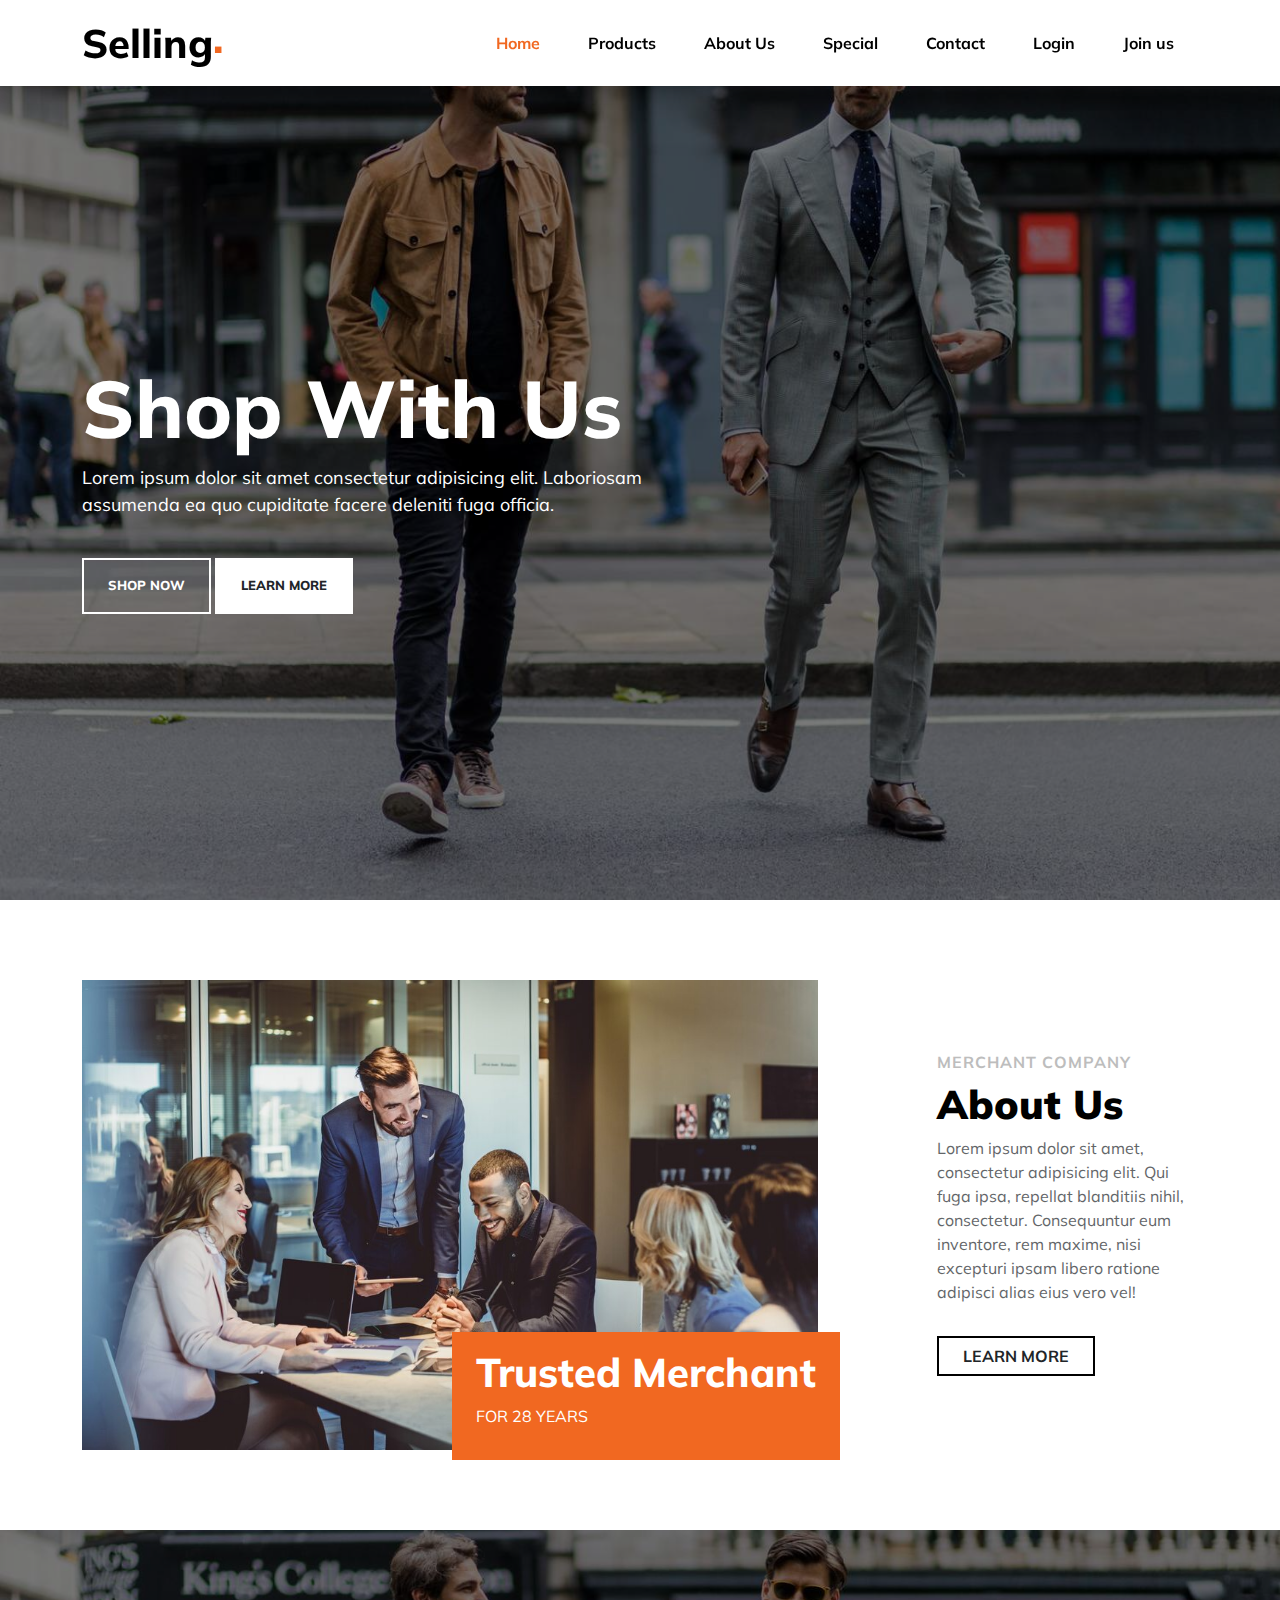
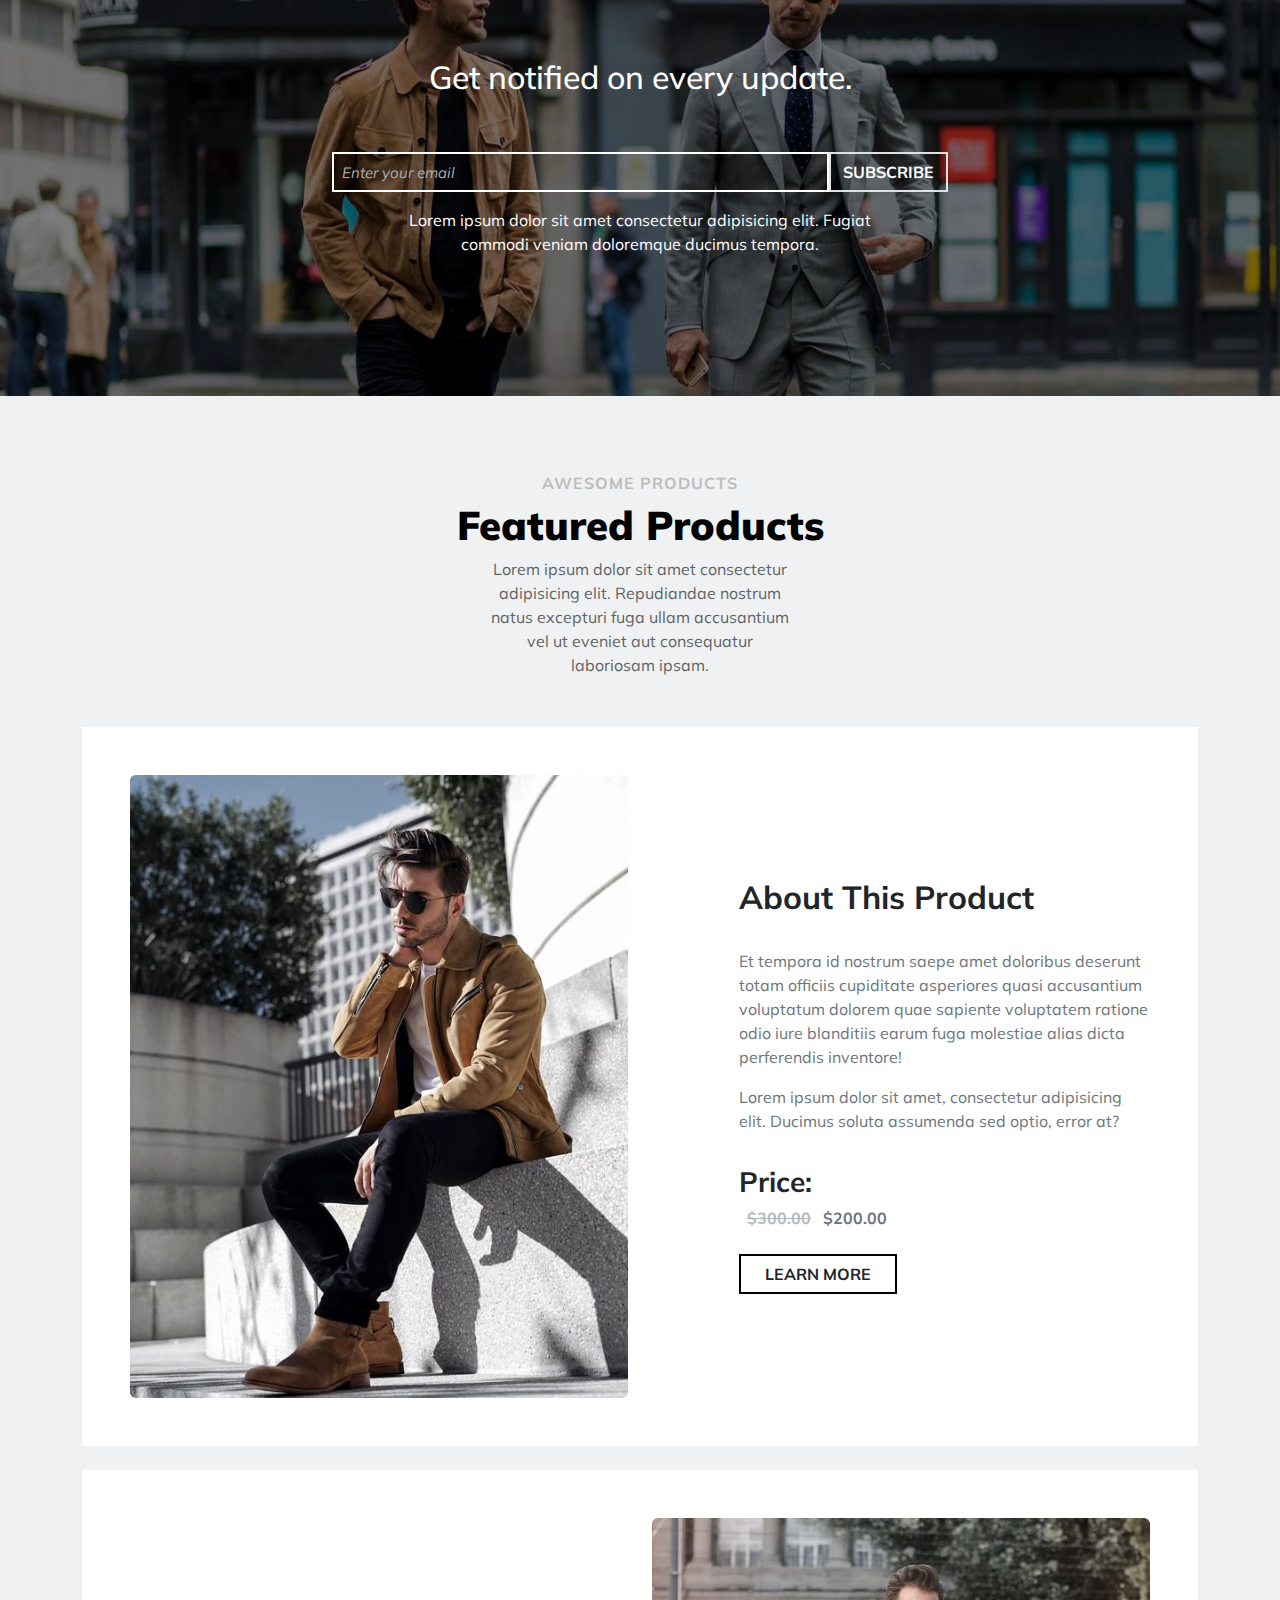
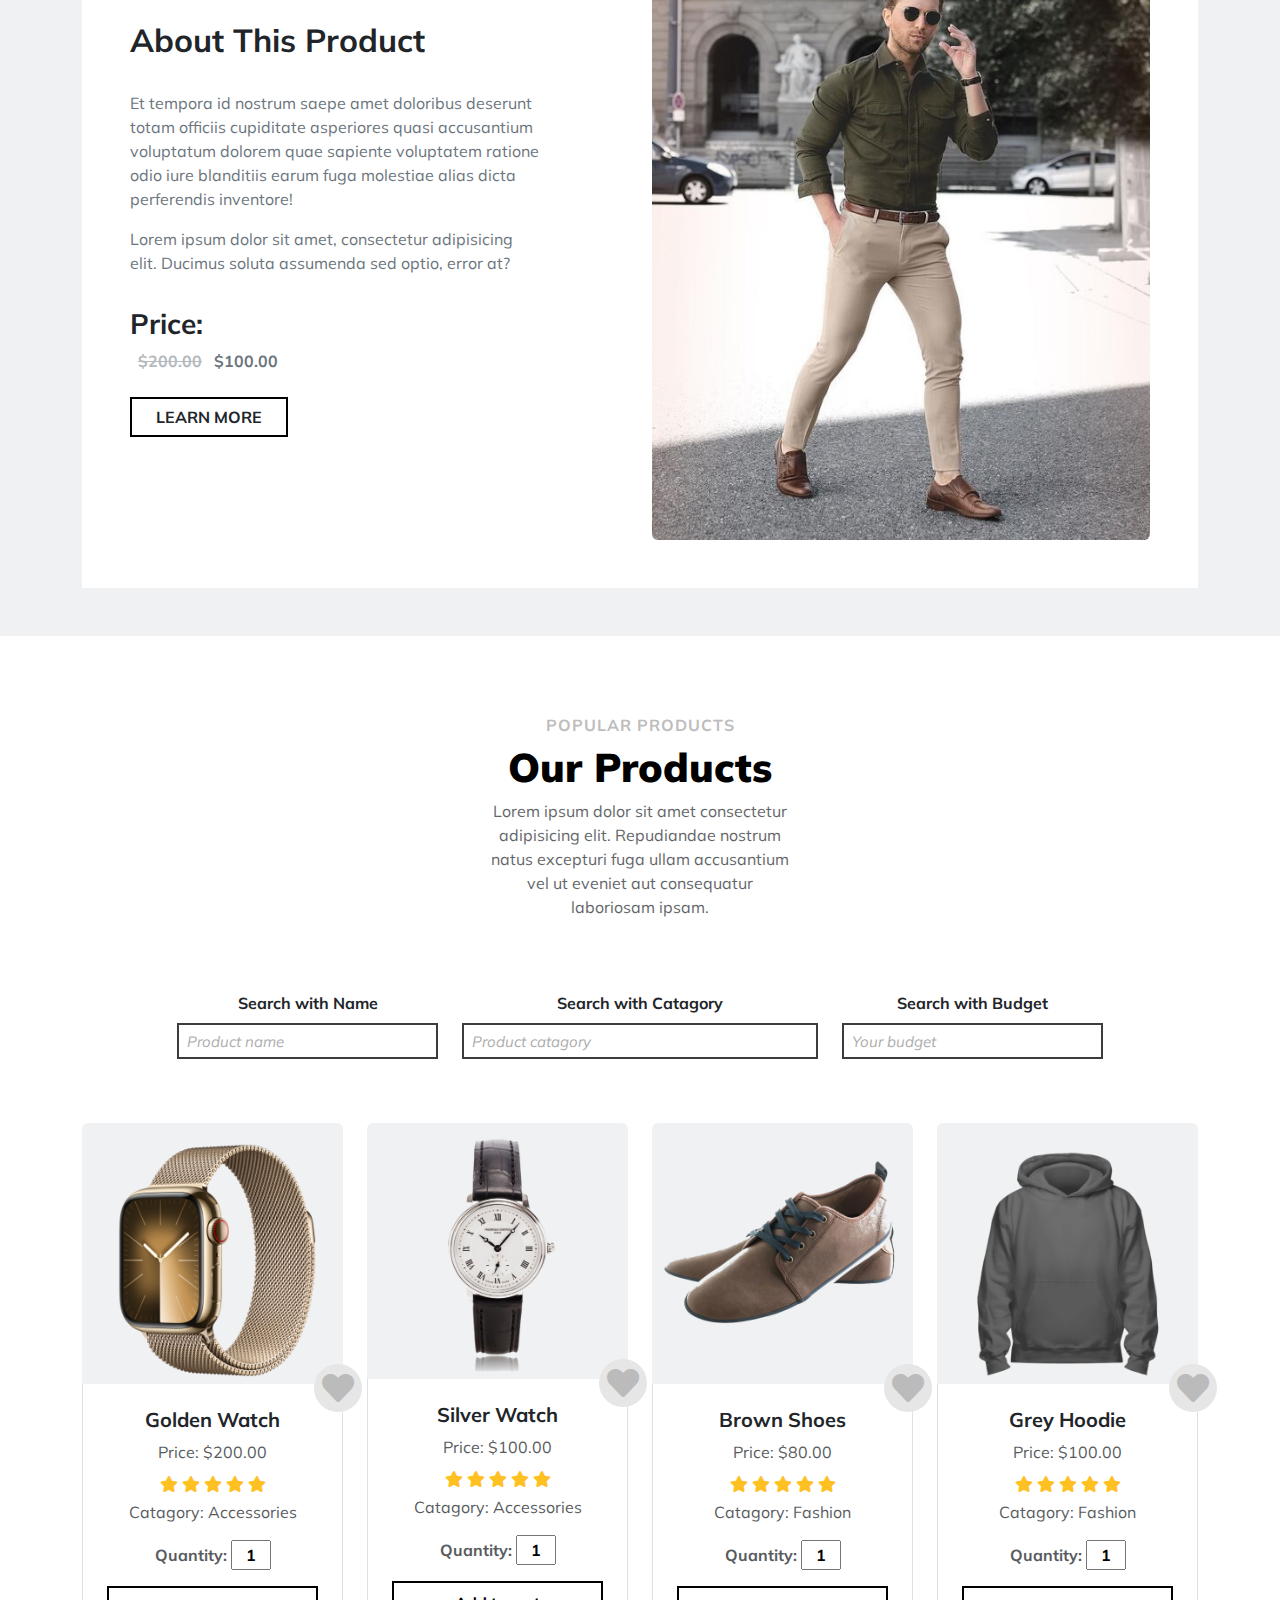
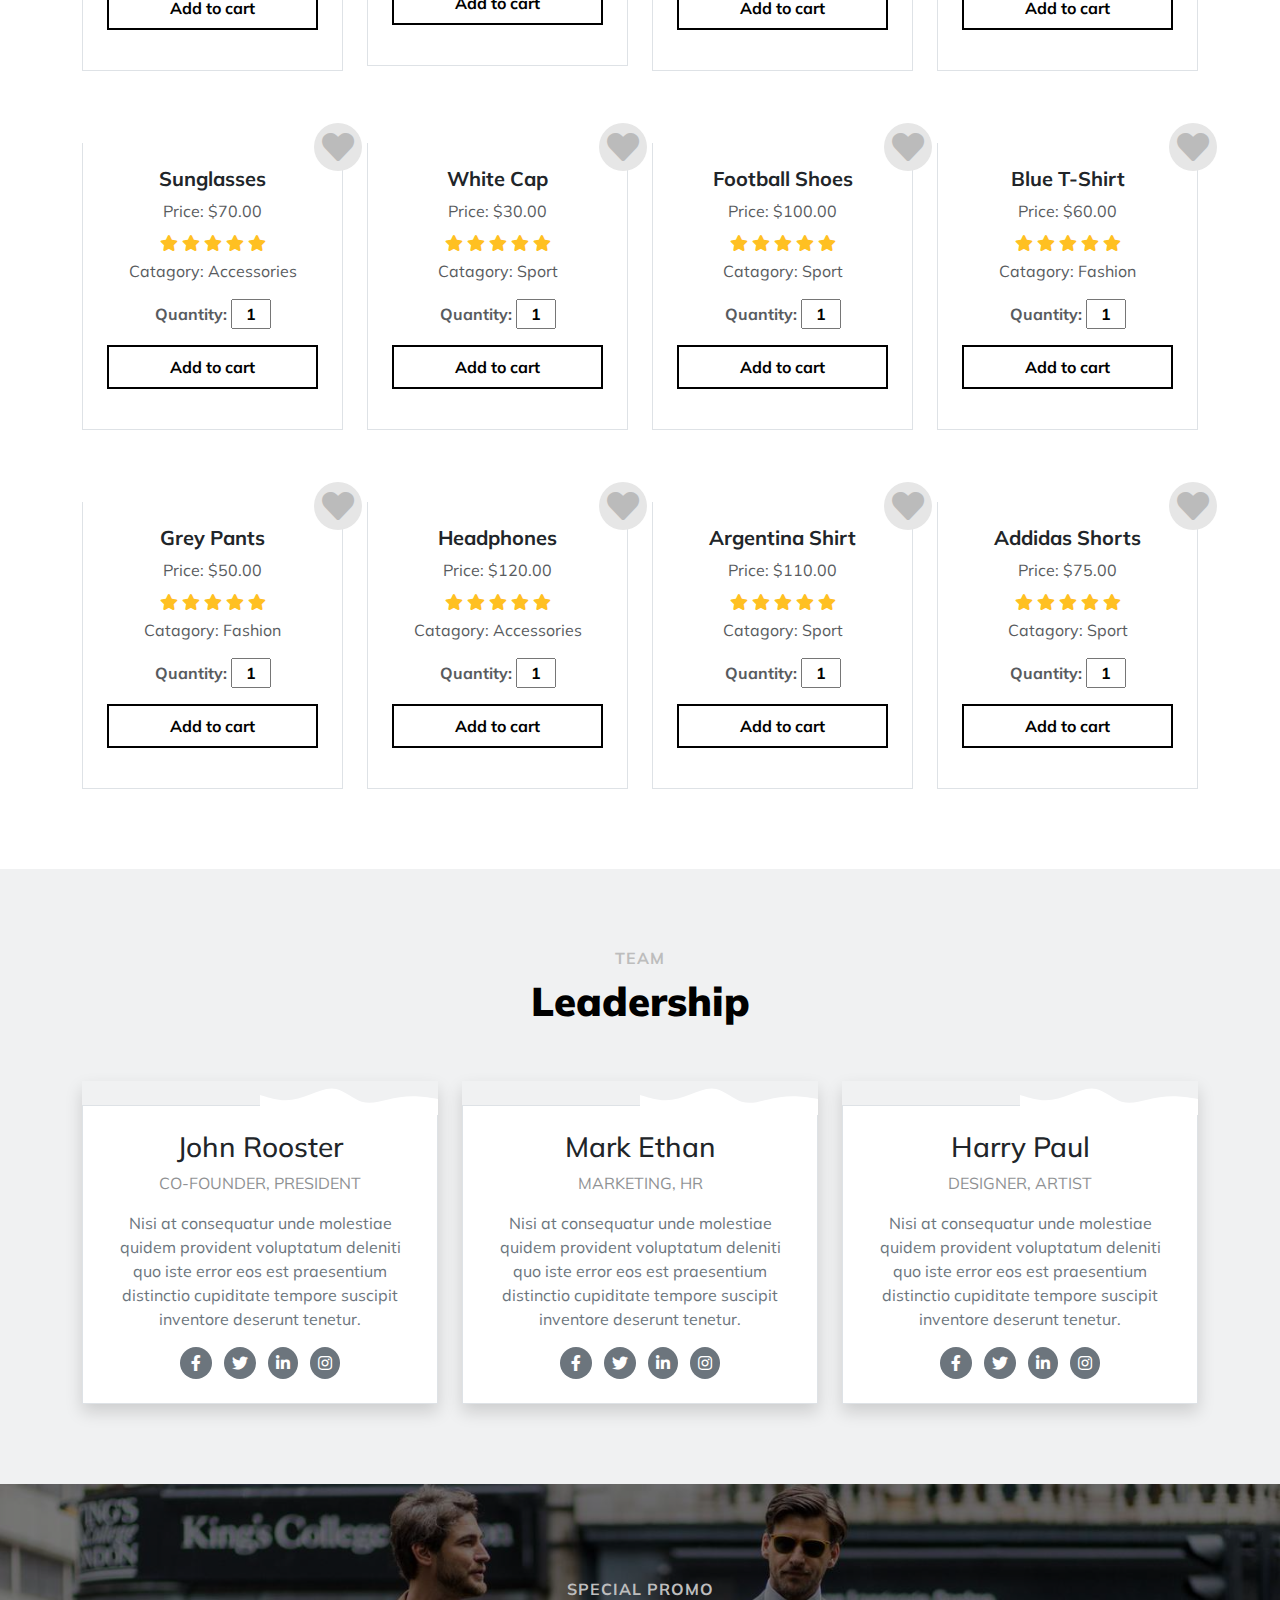
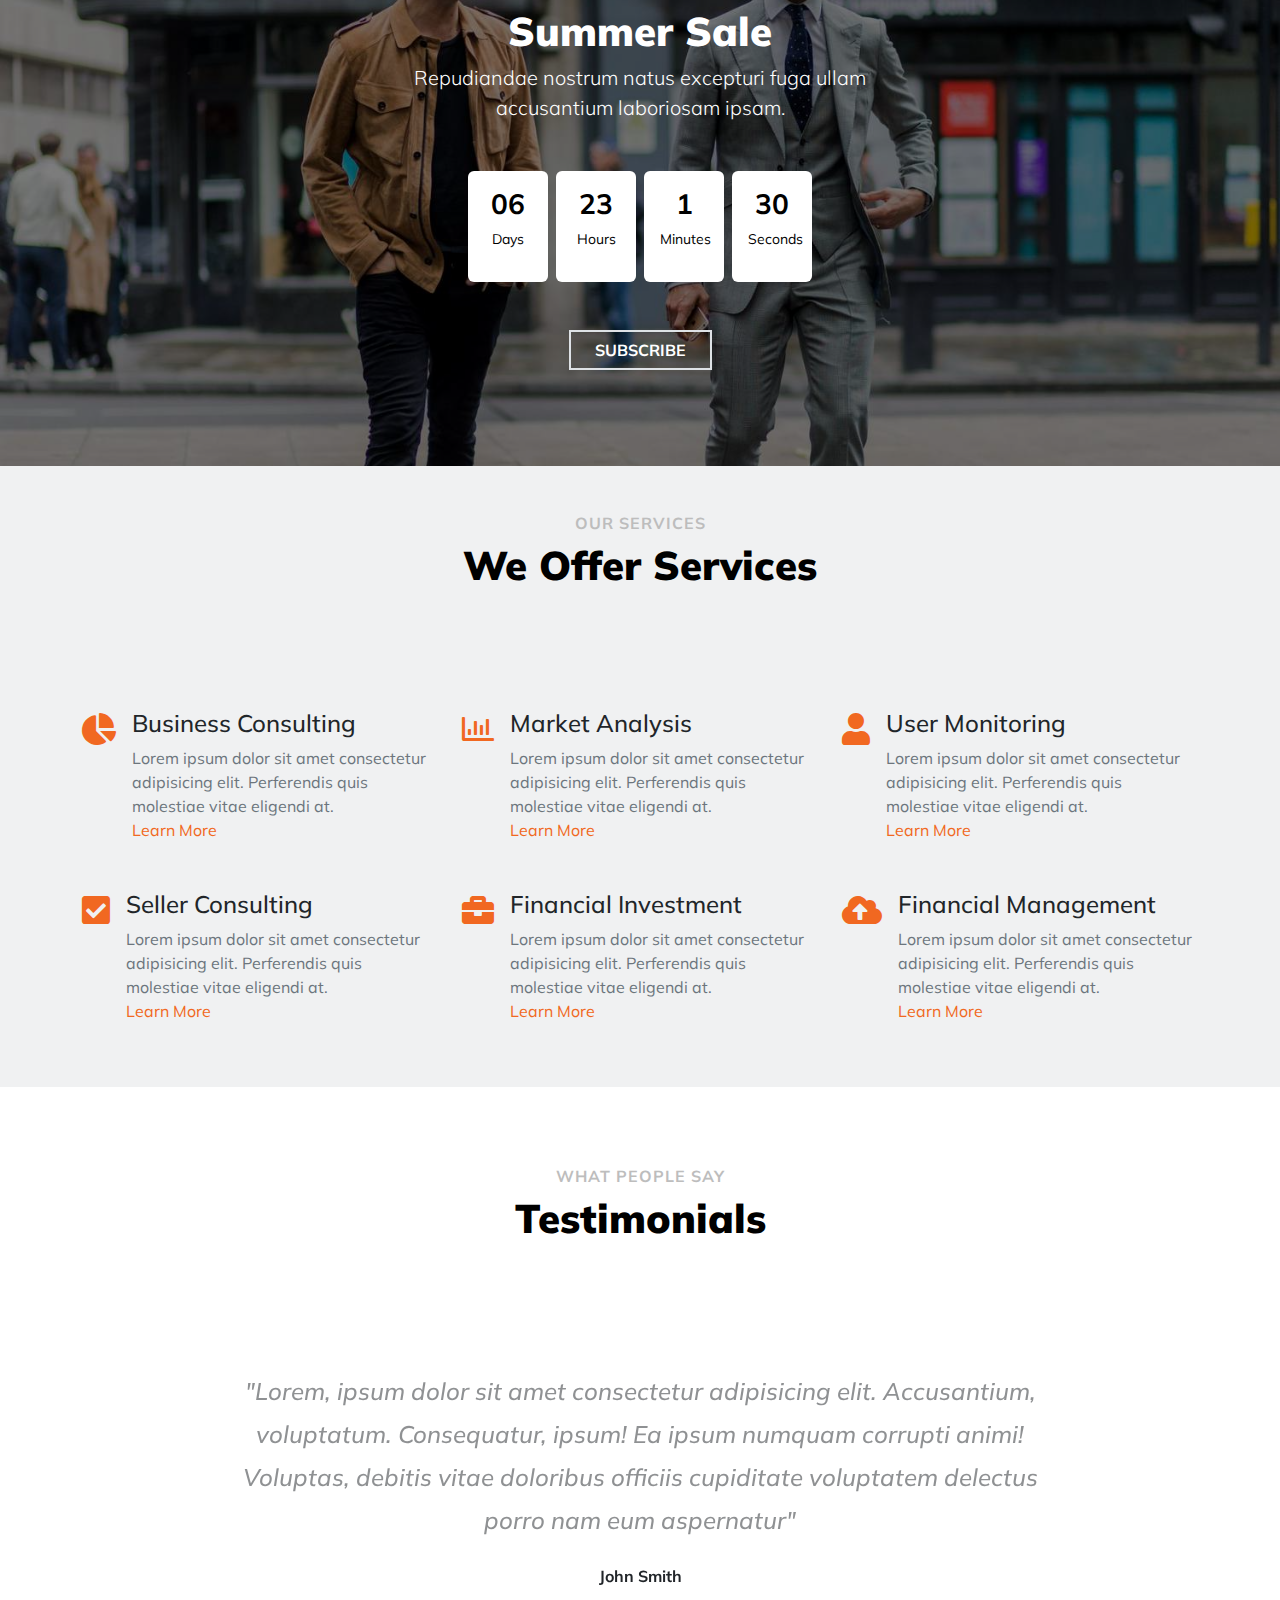
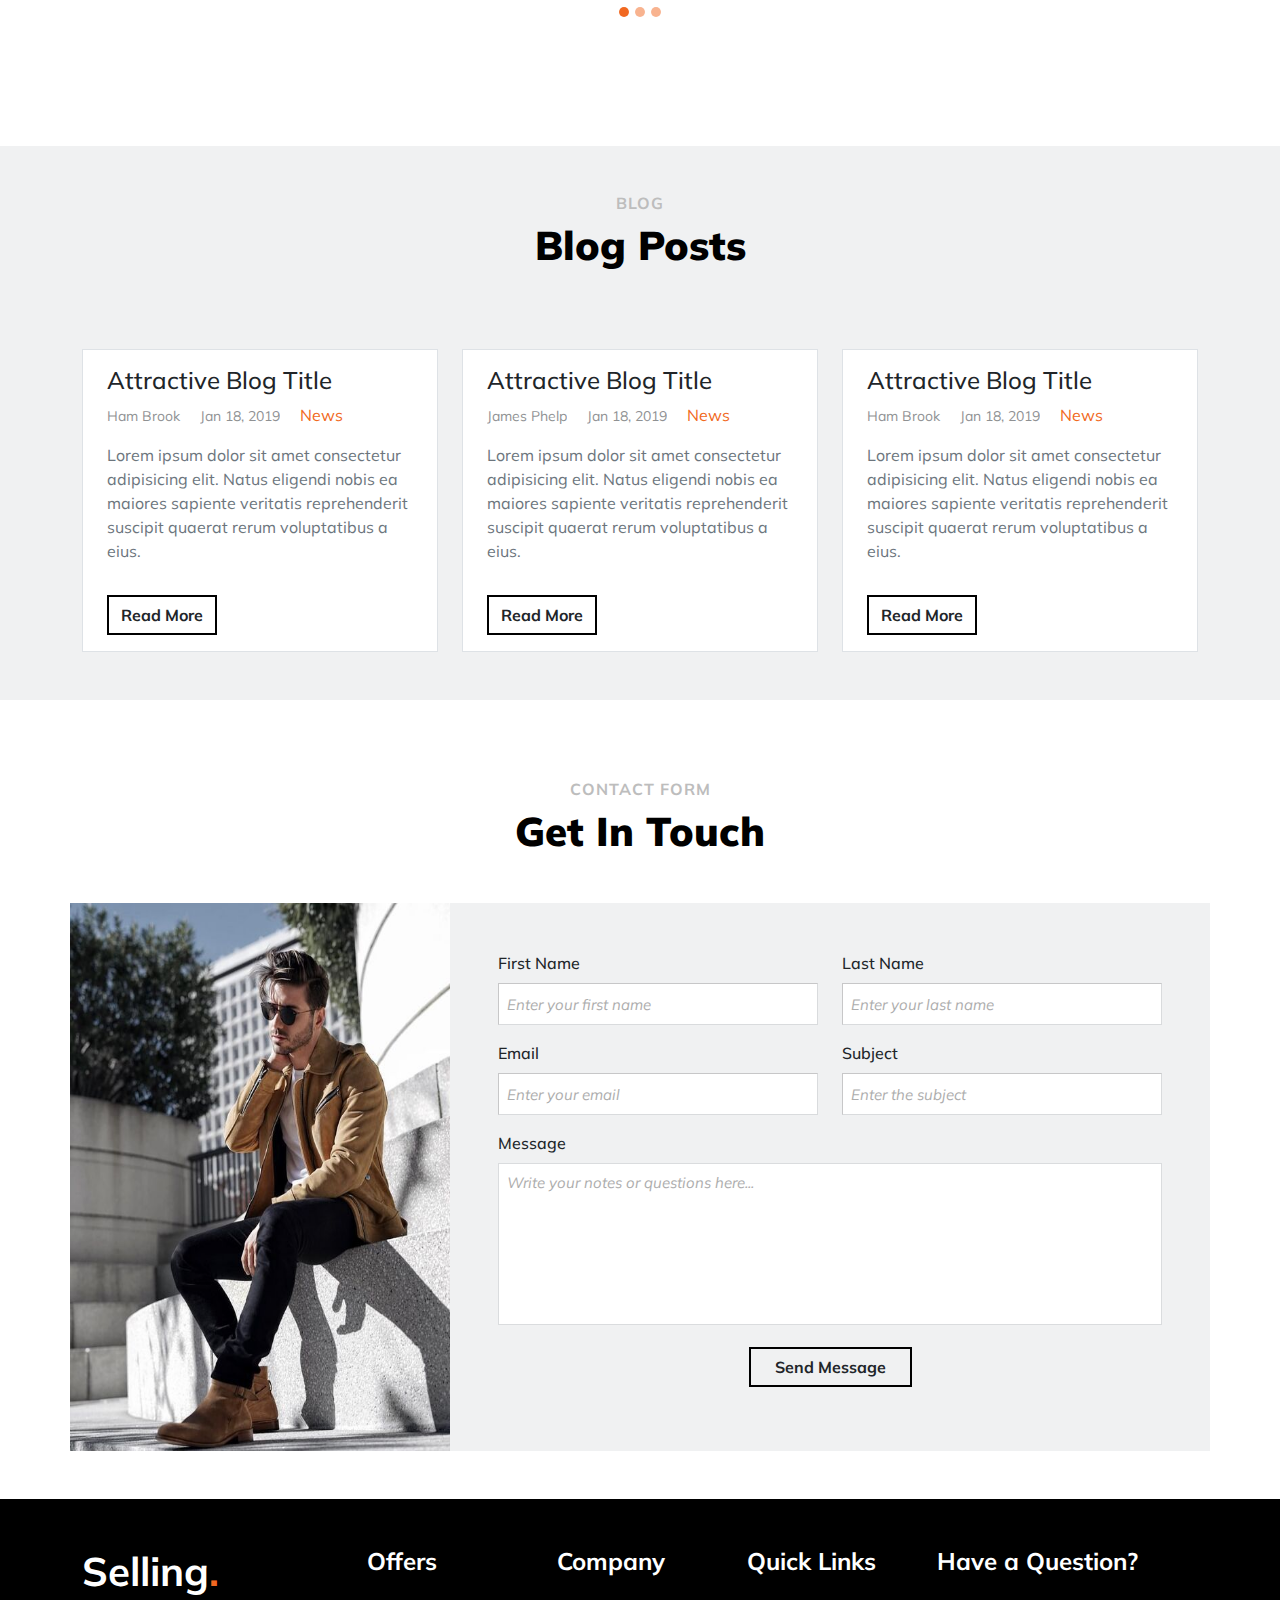
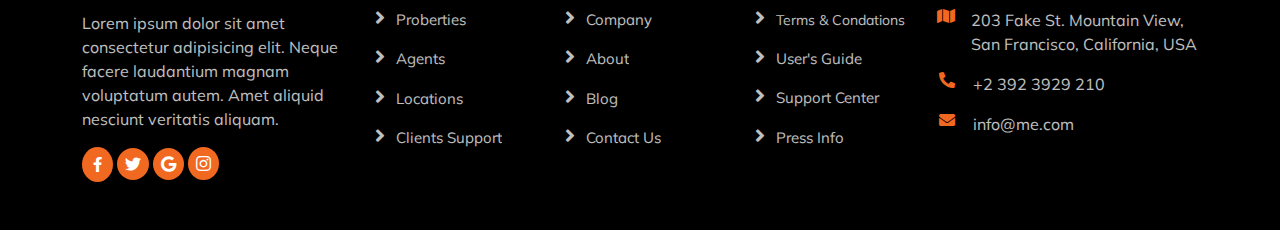
<file: e-commerce-web/index.html>
<!DOCTYPE html>
<html lang="en">
<head>
    <meta charset="UTF-8">
    <meta name="viewport" content="width=device-width, initial-scale=1.0">
    <title>E-Commerce</title>
    <link rel="stylesheet" href="css/all.min.css">
    <link rel="stylesheet" href="css/bootstrap.min.css">
    <link rel="stylesheet" href="css/style.css">
    <link href="https://fonts.googleapis.com/css2?family=Mulish:wght@300;400;500;700;800;900&display=swap" rel="stylesheet">
</head>
<body style="overflow: hidden;">

    <div class="loader-container ">
        <div class="loader"></div>
    </div>
    <header>
        <!-- position-fixed z-3 bg-white w-100 -->
        <nav class="navbar navbar-expand-lg py-2 shadow position-fixed z-2 bg-white w-100 ">
            <div class="container ">
                <a class="navbar-brand position-relative fs-1 " style="font-weight: 800;" href="#">Selling</a>
                <button style="display: none"  id="cart" class="me-lg-5   position-relative text-center fas fa-shopping-cart fs-3 order-lg-last border-0 bg-transparent" aria-current="page" href="index.html" >
                    <p id="productsNum" onclick="showItems('e')" class="position-absolute text-white end-0 fs-6 rounded-circle"  style="padding: 2px 5px; top: 20px;  background-color: var(--primary);">0</p>
                    <div id="items-con" class="  px-3 flex-column position-absolute bg-white px-2 py-3 rounded" style="min-width: 300px;" >
                        <!-- onblur='hideCart()' -->
                        
                        

                    </div>
                </button>
                <button class="navbar-toggler " type="button" data-bs-toggle="collapse" data-bs-target="#navbarSupportedContent"
                    aria-controls="navbarSupportedContent" aria-expanded="false" aria-label="Toggle navigation">
                    <span class="navbar-toggler-icon"></span>
                </button>

                <div class="collapse navbar-collapse flex-grow-0" id="navbarSupportedContent">
                    <ul class="navbar-nav me-auto mb-2 mb-lg-0">
                        <li class="nav-item px-3 ">
                            <a class="nav-link active select " aria-current="page" href="#home">Home</a>
                        </li>
                        <li class="nav-item px-3 ">
                            <a class="nav-link active" aria-current="page" href="#products">Products</a>
                        </li>
                        <li class="nav-item px-3">
                            <a class="nav-link active" aria-current="page" href="#about">About Us</a>
                        </li>
                        <li class="nav-item px-3">
                            <a class="nav-link active" aria-current="page" href="#special">Special</a>
                        </li>
            
                        <li class="nav-item px-3">
                            <a class="nav-link active" aria-current="page" href="#contact">Contact</a>
                        </li>
                        <li class="nav-item px-3" id="login">
                            <a class="nav-link active" aria-current="page"  href="login.html">Login</a>
                        </li>
                        <li class="nav-item px-3" id="register">
                            <a class="nav-link active" aria-current="page"  href="register.html">Join us</a>
                        </li>
                        <li class="nav-item px-3 dropdown " style="display: none;"   id="user">
                            <a class="nav-link active  dropdown-toggle" role="button" data-bs-toggle="dropdown" aria-expanded="false"></a>
                      
                            <ul class="dropdown-menu">
                                <li class="" >
                                    <a class="dropdown-item fw-bold" href="profile.html">Profile</a>
                                </li>
                                <li><hr class="dropdown-divider"></li>
                                <li class="" >
                                    <a class="dropdown-item fw-bold" href="cartItems.html">View Cart</a>
                                </li>
                                <li><hr class="dropdown-divider"></li>
                                <li class=" " id="logout" >
                                    <a class="dropdown-item fw-bold" id="logoutLink" href="index.html">Log out</a>
                                </li>   
                            </ul>
                        </li>
                    </ul>    
                </div>
            </div>
        </nav>
    </header>


    <main id="home" class="position-relative">
        <div class="container">
            <div class="position-absolute text-white" style="top: 40%;">
                <h1 style="font-size: 80px; font-weight: 800;">Shop With Us</h1>
                <p style="max-width: 60%; font-size: 18px; " class="pb-4 mx ">Lorem ipsum dolor sit amet consectetur adipisicing elit. Laboriosam assumenda ea quo cupiditate facere deleniti fuga
                officia.</p>
                <button class="btn px-4 py-3 btn1 text-white border-white rounded-0" style="font-size: 13px; font-weight: 800; border-width: 2px;">SHOP NOW</button>
                <button class="btn px-4 py-3 btn2 bg-white border-white rounded-0" style="font-size: 13px; font-weight: 800; border-width: 2px;">LEARN MORE</button>
            </div>
        </div>  
    </main>
  

   
<section id="about">
    <div class="container-md">
        <div class="row align-items-center justify-content-between gy-5">
            <div class="col-lg-8 position-relative">
                <div class="position-absolute px-4 py-3 text-white tag "
                    style="background-color: var(--primary); bottom: -10px; right: -10px; background-color: var(--primary);">
                    <h2 style="font-weight: 800; font-size: 40px;">Trusted Merchant</h2>
                    <p>FOR 28 YEARS</p>
                </div>
                <img src="images/meeting.jpg" loading="lazy" class="img-fluid" alt="people">
            </div>
            <div class="col-lg-3">
                <div class="heading text-center text-lg-start">
                    <h6>MERCHANT COMPANY</h6>
                    <h2>About Us</h2>
                    <p class="pb-4 m-auto mx m-lg-0">Lorem ipsum dolor sit amet, consectetur adipisicing elit. Qui fuga
                        ipsa, repellat blanditiis nihil, consectetur.
                        Consequuntur eum inventore, rem maxime, nisi excepturi ipsam libero ratione adipisci alias eius
                        vero vel!</p>
                    <button class="btn btn4 fw-bold rounded-0 border-2 px-4 mt-2 border-black">LEARN MORE</button>
                </div>
            </div>
        </div>
    </div>
</section>

    <section class=" notified">
        <div class="container-fluid">
            <div class=" text-white text-center" style="padding: 80px 0 140px 0;">
                <h2 class="py-5">Get notified on every update.</h2>
                <div class="row  justify-content-center ">
                    <div class="col-6">
                        <div class="d-flex justify-content-center">
                            <input type="email" name="" placeholder="Enter your email"
                            class="bg-transparent py-0 px-2 text-white flex-grow-1"
                            style=" border: 2px solid white ; " id="">
                            <button class="btn btn1 rounded-0 fw-bold border text-white" 
                            style="border-width: 2px !important;"
                            >SUBSCRIBE</button>
                        </div>
                    </div>
                </div>
                <p class="pt-3 mx" style="max-width: 500px; margin: auto;">Lorem ipsum dolor sit amet consectetur adipisicing elit. Fugiat commodi veniam doloremque ducimus tempora.</p>
            </div>
        </div>
    </section>

    <section class="bg-secondary bg-opacity-10 m-0 py-5">
        <div class="container-md">
            <div class="heading text-center"  style="margin: 30px 0 50px 0; ">
                <h6>AWESOME PRODUCTS</h6>
                <h2>Featured Products</h2>
                <p>Lorem ipsum dolor sit amet consectetur adipisicing elit. Repudiandae nostrum natus excepturi fuga ullam accusantium vel
                ut eveniet aut consequatur laboriosam ipsam.</p>
            </div>
            <div class="bg-white p-5 ">
                <div class="row justify-content-between align-items-center gy-5">
                    <div class="col-lg-6">
                        <img src="images/model1.jpg" loading="lazy" class=" h-100 img-fluid w-100 bg-secondary bg-opacity-10 rounded" alt="watch">
                    </div>
                    <div class="col-lg-5">
                        <h2 class="fw-bold pb-4">About This Product</h2>
                        <p class="text-secondary">Et tempora id nostrum saepe amet doloribus deserunt totam officiis cupiditate asperiores quasi accusantium voluptatum
                        dolorem quae sapiente voluptatem ratione odio iure blanditiis earum fuga molestiae alias dicta perferendis inventore!</p>
                        <p class="pb-3 text-secondary">Lorem ipsum dolor sit amet, consectetur adipisicing elit. Ducimus soluta assumenda sed optio, error at?</p>
                        <h3 class="fw-bold">Price:</h3>
                        <p class="text-secondary fw-bold"><del class="opacity-50 px-2">$300.00</del> $200.00</p>
                    <button class="btn btn4 fw-bold rounded-0 border-2 px-4 mt-2 border-black">LEARN MORE</button>
                    </div>

                </div>
            </div>
            <div class="bg-white p-5 mt-4">
                <div class="row justify-content-between align-items-center gy-5">
                    <div class="col-lg-5 order-last order-lg-first ">
                        <h2 class="fw-bold pb-4">About This Product</h2>
                        <p class="text-secondary">Et tempora id nostrum saepe amet doloribus deserunt totam officiis cupiditate
                            asperiores quasi accusantium voluptatum
                            dolorem quae sapiente voluptatem ratione odio iure blanditiis earum fuga molestiae alias dicta
                            perferendis inventore!</p>
                        <p class="pb-3 text-secondary">Lorem ipsum dolor sit amet, consectetur adipisicing elit. Ducimus soluta
                            assumenda sed optio, error at?</p>
                            <h3 class="fw-bold">Price:</h3>
                            <p class="text-secondary fw-bold"><del class="opacity-50 px-2">$200.00</del> $100.00</p>
                        <button class="btn btn4 fw-bold rounded-0 border-2 px-4 mt-2 border-black">LEARN MORE</button>
                    </div>
                    <div class="col-lg-6 orderfirst order-lg-last">
                        <img src="images/model4.jpg" loading="lazy" class=" img-fluid w-100  bg-secondary bg-opacity-10 rounded" alt="watch">
                    </div>
            
                </div>
            </div>
        </div>
    </section>

    <section id="products">
        <div class="container">
            <div class="heading text-center">
                <h6>POPULAR PRODUCTS</h6>
                <h2>Our Products</h2>
                <p>Lorem ipsum dolor sit amet consectetur adipisicing elit. Repudiandae nostrum natus excepturi fuga ullam
                    accusantium vel
                    ut eveniet aut consequatur laboriosam ipsam.</p>
            </div>
            <div class="row gy-4 mt-5 justify-content-center">
                <div class="col-md-3">
                    <label class="fw-bold d-block text-center" for="">Search with Name</label>
                    <input type="text" style="border: 2px solid rgb(60, 60, 60);" class=" w-100 mt-2 px-2 py-1" name=""
                        id="Pname" placeholder="Product name">
                </div>
                <div class="col-md-4">
                    <label class="fw-bold d-block text-center" for="">Search with Catagory</label>
                    <input type="text" style="border: 2px solid rgb(60, 60, 60);" class=" w-100  mt-2 px-2 py-1" name=""
                        id="Pcatagory" placeholder="Product catagory">
                </div>
                <div class="col-md-3">
                    <label class="fw-bold d-block text-center" for="">Search with Budget</label>
                    <input type="number" style="border: 2px solid rgb(60, 60, 60);" class=" w-100  mt-2 px-2 py-1" name=""
                        id="budget" placeholder="Your budget">
                </div>
            </div>
            <div class="row mt-3 gy-5 justify-content-center" id="productsContainer">
    
    
            </div>
        </div>
    </section>

    <section class="bg-secondary bg-opacity-10" style="padding: 80px 0;">
        <div class="container">
            <div class="heading text-center pb-5">
                <h6>TEAM</h6>
                <h2>Leadership</h2>
            </div>
            <div class="row gy-5 justify-content-center">
                <div class="col-md-6 col-lg-4">
                    <div class="text-center shadow">
                        <div class="position-relative">
                            <img src="images/team-shape.svg" class="position-absolute" style="bottom: -10px;" alt="">
                            <img src="images/person_2.jpg" loading="lazy" class="img-fluid " alt="team member">
                        </div>
                        <div class=" bg-white p-4 border">
                            <h3 class="">John Rooster</h3>
                            <p class="opacity-50">CO-FOUNDER, PRESIDENT</p>
                            <p class="text-secondary mx m-auto pb-3">Nisi at consequatur unde molestiae quidem provident voluptatum deleniti quo iste error eos est praesentium distinctio
                            cupiditate tempore suscipit inventore deserunt tenetur.</p>
                            <i class="fab fa-facebook-f  rounded-circle bg-secondary icon py-2 mx-1 text-white" style="padding: 0 11px;"></i>
                            <i class="fab fa-twitter px-2 rounded-circle bg-secondary icon py-2 mx-1 text-white"></i>
                            <i class="fab fa-linkedin-in px-2 rounded-circle bg-secondary icon py-2 mx-1 text-white"></i>
                            <i class="fab fa-instagram px-2 rounded-circle bg-secondary icon py-2 mx-1 text-white"></i>
                        </div>
                    </div>
                </div>
                <div class="col-md-6 col-lg-4">
                    <div class="text-center shadow">
                        <div class="position-relative">
                            <img src="images/team-shape.svg" class="position-absolute" style="bottom: -10px;" alt="">
                            <img src="images/person_3.jpg" loading="lazy" class="img-fluid" alt="team member">
                        </div>
                        <div class="bg-white border p-4" >
                            <h3 class="">Mark Ethan</h3>
                            <p class="opacity-50">MARKETING, HR </p>
                            <p class="text-secondary mx m-auto pb-3">Nisi at consequatur unde molestiae quidem provident voluptatum deleniti quo iste error eos est praesentium distinctio
                            cupiditate tempore suscipit inventore deserunt tenetur.</p>
                            <i class="fab fa-facebook-f  rounded-circle bg-secondary icon py-2 mx-1 text-white" style="padding: 0 11px;"></i>
                            <i class="fab fa-twitter px-2 rounded-circle bg-secondary icon py-2 mx-1 text-white"></i>
                            <i class="fab fa-linkedin-in px-2 rounded-circle bg-secondary icon py-2 mx-1 text-white"></i>
                            <i class="fab fa-instagram px-2 rounded-circle bg-secondary icon py-2 mx-1 text-white"></i>
                        </div>
                    </div>
                </div>
                <div class="col-md-6 col-lg-4">
                    <div class="text-center shadow">
                        <div class="position-relative">
                            <img src="images/team-shape.svg" class="position-absolute" style="bottom: -10px;" alt="">
                            <img src="images/person_4.jpg" loading="lazy" class="img-fluid " alt="team member">
                        </div>
                        <div class="bg-white border  p-4">     
                            <h3 class="">Harry Paul</h3>
                            <p class="opacity-50">DESIGNER, ARTIST</p>
                            <p class="text-secondary mx m-auto pb-3">Nisi at consequatur unde molestiae quidem provident voluptatum deleniti quo iste error eos est praesentium distinctio
                            cupiditate tempore suscipit inventore deserunt tenetur.</p>
                            <i class="fab fa-facebook-f  rounded-circle bg-secondary icon py-2 mx-1 text-white" style="padding: 0 11px;"></i>
                            <i class="fab fa-twitter px-2 rounded-circle bg-secondary icon py-2 mx-1 text-white"></i>
                            <i class="fab fa-linkedin-in px-2 rounded-circle bg-secondary icon py-2 mx-1 text-white"></i>
                            <i class="fab fa-instagram px-2 rounded-circle bg-secondary icon py-2 mx-1 text-white"></i>
                        </div>
                    </div>
                </div>
            </div>
        </div>
    </section>

    <section id="special" class=" notified mt-0">
        <div class="container-fluid text-center py-5">
            <div class="heading  py-5">
                <h6>SPECIAL PROMO</h6>
                <h2 class="text-white">Summer Sale</h2>
                <p class="text-white fs-5 opacity-100 fw-light mx" style="max-width: 500px; margin: auto;">Repudiandae nostrum natus excepturi fuga ullam accusantium laboriosam ipsam.</p>
            </div>
            <div class=" text-white" >
                <div class="d-flex justify-content-center flex-wrap gap-2 ">
                    <div style="width: 80px;font-size: 14px; ">
                        <div class="p-3 bg-white text-black rounded"> 
                            <h3 style=" font-weight: bold;" id="days">06</h3>
                            <p>Days</p>
                        </div> 
                    </div>
                    <div style="width: 80px;font-size: 14px; ">
                        <div class="p-3 bg-white text-black rounded"> 
                            <h3 style=" font-weight: bold;" id="hours">23</h3>
                            <p>Hours</p>
                        </div> 
                    </div>
                    <div style="width: 80px;font-size: 14px; ">
                        <div class="p-3 bg-white text-black rounded"> 
                            <h3 style=" font-weight: bold; " id="minutes">1</h3>
                            <p>Minutes</p>
                        </div> 
                    </div>
                    <div style="width: 80px;font-size: 14px; ">
                        <div class="p-3 bg-white text-black rounded"> 
                            <h3 style=" font-weight: bold;" id="seconds">30</h3>
                            <p>Seconds</p>
                        </div> 
                    </div>
                </div>
                <button class="m-auto d-block my-5 px-4   btn btn1 rounded-0 fw-bold border text-white" style="border-width: 2px !important;">SUBSCRIBE</button>
            </div>
        </div>
    </section>

    <section class="bg-secondary bg-opacity-10 mt-0 py-5">
        <div class="container ">
            <div class="heading text-center pb-5">
                <h6>OUR SERVICES</h6>
                <h2>We Offer Services</h2>
            </div>
            <div class="row my-3 gy-5">
                <div class="col-md-6 col-lg-4">
                    <div class="d-flex flex-column flex-md-row text-center text-md-start gap-3">
                        <i class="fas fa-chart-pie fa-2x mt-1" style="color: var(--primary);"></i>
                        <div>
                            <h4>Business Consulting</h4>
                            <p class="text-secondary mx m-auto">Lorem ipsum dolor sit amet consectetur adipisicing elit. Perferendis quis molestiae vitae eligendi at.</p>
                            <a href="#" class="text-decoration-none" style="color: var(--primary);">Learn More</a>
                        </div>
                    </div>
                </div>
                <div class="col-md-6 col-lg-4">
                    <div class="d-flex flex-column flex-md-row text-center text-md-start gap-3">
                        <i class="far fa-chart-bar fa-2x mt-1" style="color: var(--primary);"></i>
                        <div>
                            <h4>Market Analysis</h4>
                            <p class="text-secondary mx m-auto">Lorem ipsum dolor sit amet consectetur adipisicing elit. Perferendis quis molestiae vitae eligendi at.</p>
                            <a href="#" class="text-decoration-none" style="color: var(--primary);">Learn More</a>
                        </div>
                    </div>
                </div>
                <div class="col-md-6 col-lg-4">
                    <div class="d-flex flex-column flex-md-row text-center text-md-start gap-3">
                        <i class="fas fa-user fa-2x mt-1" style="color: var(--primary);"></i>
                        <div>
                            <h4>User Monitoring</h4>
                            <p class="text-secondary mx m-auto">Lorem ipsum dolor sit amet consectetur adipisicing elit. Perferendis quis molestiae vitae eligendi at.</p>
                            <a href="#" class="text-decoration-none" style="color: var(--primary);">Learn More</a>
                        </div>
                    </div>
                </div>
                <div class="col-md-6 col-lg-4">
                    <div class="d-flex flex-column flex-md-row text-center text-md-start gap-3">
                        <i class="fas fa-check-square fa-2x mt-1" style="color: var(--primary);"></i>
                        <div>
                            <h4>Seller Consulting</h4>
                            <p class="text-secondary mx m-auto">Lorem ipsum dolor sit amet consectetur adipisicing elit. Perferendis quis molestiae vitae eligendi at.</p>
                            <a href="#" class="text-decoration-none" style="color: var(--primary);">Learn More</a>
                        </div>
                    </div>
                </div>
                <div class="col-md-6 col-lg-4">
                    <div class="d-flex flex-column flex-md-row text-center text-md-start gap-3">
                        <i class="fas fa-briefcase fa-2x mt-1" style="color: var(--primary);"></i>
                        <div>
                            <h4>Financial Investment</h4>
                            <p class="text-secondary mx m-auto">Lorem ipsum dolor sit amet consectetur adipisicing elit. Perferendis quis molestiae vitae eligendi at.</p>
                            <a href="#" class="text-decoration-none" style="color: var(--primary);">Learn More</a>
                        </div>
                    </div>
                </div>
                <div class="col-md-6 col-lg-4">
                    <div class="d-flex flex-column flex-md-row text-center text-md-start gap-3">
                        <i class="fas fa-cloud-upload-alt fa-2x mt-1" style="color: var(--primary);"></i>
                        <div>
                            <h4>Financial Management</h4>
                            <p class="text-secondary mx m-auto">Lorem ipsum dolor sit amet consectetur adipisicing elit. Perferendis quis molestiae vitae eligendi at.</p>
                            <a href="#" class="text-decoration-none" style="color: var(--primary);">Learn More</a>
                        </div>
                    </div>
                </div>
            </div>
        </div>
    </section>

    <section id="testimonials" class="pb-5">
        <div class="container">
            <div class="heading text-center pb-5">
                <h6>WHAT PEOPLE SAY</h6>
                <h2>Testimonials</h2>
            </div>
            <div id="carouselExample" class="carousel slide text-center" data-bs-ride="carousel">
                <div class="carousel-indicators " style="bottom: -25px !important; ">
                    <button type="button" data-bs-target="#carouselExample" data-bs-slide-to="0" class="active"
                        aria-current="true" aria-label="Slide 1" style="width: 10px; height: 10px; border-radius: 50%; background-color: var(--primary); "></button>
                    <button type="button" style="width: 10px; height: 10px; border-radius: 50%; background-color: var(--primary);" data-bs-target="#carouselExample" data-bs-slide-to="1" aria-label="Slide 2"></button>
                    <button type="button" style="width: 10px; height: 10px; border-radius: 50%; background-color: var(--primary);" data-bs-target="#carouselExample" data-bs-slide-to="2" aria-label="Slide 3"></button>
                </div>
                <div class="carousel-inner">
                    <div class="carousel-item active">
                        <img src="images/person_2.jpg" loading="lazy" class="img-fluid rounded-circle" style="width: 250px;" alt="...">
                        <h4 class="m-auto  pt-5 opacity-50 mx" style="font-style: italic; max-width: 800px; line-height: 1.8;">&quot;Lorem, ipsum dolor sit amet consectetur adipisicing elit. Accusantium, voluptatum. Consequatur, ipsum! Ea ipsum numquam corrupti animi! Voluptas,
                             debitis vitae doloribus officiis cupiditate voluptatem delectus porro nam eum 
                             aspernatur&quot;</h4>
                             <h6 class="py-4 fw-bold">John Smith</h6>
                    </div>
                    <div class="carousel-item">
                        <img src="images/person_3.jpg" loading="lazy" class="img-fluid rounded-circle" style="width: 250px;" alt="...">
                        <h4 class="m-auto  pt-5 opacity-50 mx" style="font-style: italic; max-width: 800px; line-height: 1.8;">&quot;Lorem,
                            ipsum dolor sit amet consectetur adipisicing elit. Accusantium, voluptatum. Consequatur, ipsum! Ea ipsum numquam
                            corrupti animi! Voluptas,
                            debitis vitae doloribus officiis cupiditate voluptatem delectus porro nam eum
                            aspernatur&quot;</h4>
                            <h6 class="py-4 fw-bold">Mike Ropert</h6>
                    </div>
                    <div class="carousel-item">
                        <img src="images/person_4.jpg" loading="lazy" class="img-fluid rounded-circle" style="width: 250px;" alt="...">
                        <h4 class="m-auto  pt-5 opacity-50 mx" style="font-style: italic; max-width: 800px; line-height: 1.8;">&quot;Lorem,
                            ipsum dolor sit amet consectetur adipisicing elit. Accusantium, voluptatum. Consequatur, ipsum! Ea ipsum numquam
                            corrupti animi! Voluptas,
                            debitis vitae doloribus officiis cupiditate voluptatem delectus porro nam eum
                            aspernatur&quot;</h4>
                            <h6 class="py-4 fw-bold">Harry Lweis</h6>
                    </div>
                </div>
        </div>
    </section>

    <section id="blog" class="bg-secondary bg-opacity-10">
        <div class="container">
            <div class="heading text-center pt-5">
                <h6>BLOG</h6>
                <h2>Blog Posts</h2>
            </div>
            <div class="row justify-content-center">
                <div class="col-md-6 col-lg-4  my-5">
                    <div>
                        <img src="images/image_1.jpg" loading="lazy" class="img-fluid" alt="">
                        <div class="border p-3 px-4 bg-white">
                            <h4 class="">Attractive Blog Title</h4>
                            <span style="font-size: 14px;" class="opacity-50">Ham Brook</span>
                            <span style="font-size: 14px;" class="opacity-50 px-3">Jan 18, 2019</span>
                            <span class="" style="color: var(--primary);">News</span>
                            <p class="py-3 text-secondary">Lorem ipsum dolor sit amet consectetur adipisicing elit. Natus eligendi nobis ea maiores sapiente veritatis
                            reprehenderit suscipit quaerat rerum voluptatibus a eius.</p>
                            <button class="fw-bold btn btn4 border-2 rounded-0 border-black">Read More</button>
                        </div>
                    </div>
                </div>
                <div class="col-md-6 col-lg-4  my-5">
                    <div>
                        <img src="images/image_3.jpg" loading="lazy" class=" img-fluid " alt="">
                        <div class="border p-3 px-4 bg-white">
                            <h4 class="">Attractive Blog Title</h4>
                            <span style="font-size: 14px;" class="opacity-50">James Phelp</span>
                            <span style="font-size: 14px;" class="opacity-50 px-3">Jan 18, 2019</span>
                            <span class="" style="color: var(--primary);">News</span>
                            <p class="py-3 text-secondary">Lorem ipsum dolor sit amet consectetur adipisicing elit. Natus eligendi nobis ea maiores sapiente veritatis
                            reprehenderit suscipit quaerat rerum voluptatibus a eius.</p>
                            <button class="fw-bold btn btn4 border-2 rounded-0 border-black" >Read More</button>
                        </div>
                    </div>
                </div>
                <div class="col-md-6 col-lg-4  my-5">
                    <div>
                        <img src="images/model2.jpg" loading="lazy" class="img-fluid w-100" alt="">
                        <div class="border p-3 px-4 bg-white">
                            <h4 class="">Attractive Blog Title</h4>
                            <span style="font-size: 14px;" class="opacity-50">Ham Brook</span>
                            <span style="font-size: 14px;" class="opacity-50 px-3">Jan 18, 2019</span>
                            <span class="" style="color: var(--primary);">News</span>
                            <p class="py-3 text-secondary">Lorem ipsum dolor sit amet consectetur adipisicing elit. Natus eligendi nobis ea maiores sapiente veritatis
                            reprehenderit suscipit quaerat rerum voluptatibus a eius.</p>
                            <button class="fw-bold btn btn4 border-2 rounded-0 border-black">Read More</button>
                        </div>
                    </div>
                </div>
            </div>
        </div>
    </section>

    <section id="contact">
        <div class="container">
            <div class="heading text-center">
                <h6>CONTACT FORM</h6>
                <h2>Get In Touch</h2>
            </div>
            <div class="row my-5">
                <div class="col-lg-4 px-0">
                    <img src="images/model1.jpg" loading="lazy" class="img-fluid w-100 h-100" alt="">
                </div>
                     <div class="col-lg-8 p-5 bg-secondary bg-opacity-10 ">
                        <div class="row gy-3 align-items-center">
                            <div class="col-lg-6 ">
                                <div>
                                    <label for="fn" class="pb-2 " style="font-weight: 500;">First Name</label>
                                    <input id="fn" type="text" class="w-100 p-2 border-1 border-secondary border-opacity-25" placeholder="Enter your first name">
                                </div>
                            </div>
                            <div class="col-lg-6">
                                <div >
                                    <label for="ln" class="pb-2 " style="font-weight: 500;">Last Name</label>
                                    <input id="ln" type="text" class="w-100 p-2 border-1 border-secondary border-opacity-25" placeholder="Enter your last name">
                                </div>
                            </div>     
                            <div class="col-lg-6">
                                <div >
                                    <label for="em" class="pb-2 " style="font-weight: 500;">Email</label>
                                    <input id="em" type="email" class="w-100 p-2 border-1 border-secondary border-opacity-25" placeholder="Enter your email">
                                </div>
                            </div>     
                            <div class="col-lg-6">
                                <div >
                                    <label for="sub" class="pb-2 " style="font-weight: 500;">Subject</label>
                                    <input id="sub" type="text" class="w-100 p-2 border-1 border-secondary border-opacity-25" placeholder="Enter the subject">
                                </div>
                            </div>     
                            <div class="col-12">
                                <div >
                                    <label for="mes" class="pb-2 " style="font-weight: 500;">Message</label>
                                    <textarea name="mes" id="" cols="30" rows="6"class="w-100 p-2 border-1 border-secondary border-opacity-25" placeholder="Write your notes or questions here..." ></textarea>
                                </div>
                            </div>   
                        </div>
                        <button class="btn btn4 border-black fw-bold rounded-0 border-2 px-4 my-3 d-block m-auto">Send Message</button>  
                </div>
            </div>
        </div>
    </section>

    <footer>
        <div class="bg-black py-5">
            <div class="container-lg">
                <div class="row text-white gy-5">
                    <div class="col-lg-3 col-md-6 ">
                        <h3 class="fw-bold foot-title position-relative fs-1 " style="width: fit-content;">Selling </h3>
                        <p class="pt-2 opacity-75">Lorem ipsum dolor sit amet consectetur adipisicing elit. Neque facere laudantium magnam voluptatum autem. Amet aliquid
                        nesciunt veritatis aliquam.</p>
                        <i style="padding: 10px 11px; font-size: 15px; background-color: var(--primary);"
                            class=" icon rounded-circle fab fa-facebook-f"></i>
                        <i class="p-2 icon rounded-circle fab fa-twitter" style="background-color: var(--primary);"></i>
                        <i class="p-2 icon rounded-circle fab fa-google" style="background-color: var(--primary);"></i>
                        <i class="p-2 icon rounded-circle fab fa-instagram"
                            style="font-size: 17px; background-color: var(--primary);"></i>
                    </div>
                    <div class="col-lg-2 col-6 ">
                        <h4 class="fw-bold">Offers</h4>
                        <p class="text opacity-75 pt-4" style="font-size: 15px;"><i
                                class="fas fa-angle-right fa-fw fs-5"></i> Proberties</p>
                        <p class="text opacity-75" style="font-size: 15px;"><i class="fas fa-angle-right fa-fw fs-5"></i>
                            Agents</p>
                        <p class="text opacity-75" style="font-size: 15px;"><i class="fas fa-angle-right fa-fw fs-5"></i>
                            Locations</p>
                        <p class="text opacity-75" style="font-size: 15px;"><i class="fas fa-angle-right fa-fw fs-5"></i>
                            Clients Support</p>
                    </div>
                    <div class="col-lg-2 col-6 ">
                        <h4 class="fw-bold">Company</h4>
                        <p class="text opacity-75 pt-4" style="font-size: 15px;"><i
                                class="fas fa-angle-right fa-fw fs-5"></i> Company</p>
                        <p class="text opacity-75" style="font-size: 15px;"><i class="fas fa-angle-right fa-fw fs-5"></i>
                            About</p>
                        <p class="text opacity-75" style="font-size: 15px;"><i class="fas fa-angle-right fa-fw fs-5"></i>
                            Blog</p>
                        <p class="text opacity-75" style="font-size: 15px;"><i class="fas fa-angle-right fa-fw fs-5"></i>
                            Contact Us</p>
                    </div>
                    <div class="col-lg-2 col-6 ">
                        <h4 class="fw-bold">Quick Links</h4>
                        <p class="text opacity-75 pt-4" style="font-size: 14px;"><i
                                class="fas fa-angle-right fa-fw fs-5"></i> Terms & Condations</p>
                        <p class="text opacity-75" style="font-size: 15px;"><i class="fas fa-angle-right fa-fw fs-5"></i>
                            User's Guide</p>
                        <p class="text opacity-75" style="font-size: 15px;"><i class="fas fa-angle-right fa-fw fs-5"></i>
                            Support Center</p>
                        <p class="text opacity-75" style="font-size: 15px;"><i class="fas fa-angle-right fa-fw fs-5"></i>
                            Press Info</p>
                    </div>
                    <div class="col-lg-3 col-6 ">
                        <h4 class="fw-bold">Have a Question?</h4>
                        <div class="d-flex gap-3  pt-4 ">
                            <i class="fas fa-map" style="color: var(--primary);"></i>
                            <p class="opacity-75 "> 203 Fake St. Mountain View, San Francisco, California, USA</p>
                        </div>
                        <div class="d-flex gap-3  ">
                            <i class="fas fa-phone-alt fa-fw" style="color: var(--primary);"></i>
                            <p class="opacity-75"> +2 392 3929 210</p>
                        </div>
                        <div class="d-flex gap-3  ">
                            <i class="fas fa-envelope fa-fw" style="color: var(--primary);"></i>
                            <p class="opacity-75"> info@me.com</p>
                        </div>
                    </div>
                </div>
            </div>
        </div>
    </footer>


    <script src="js/search.js" defer></script>
    <script src="js/bootstrap.bundle.min.js" defer></script>
    <script src="js/countDown.js" defer></script>
    <script src="js/script.js" defer></script>
</body>
</html>
</file>
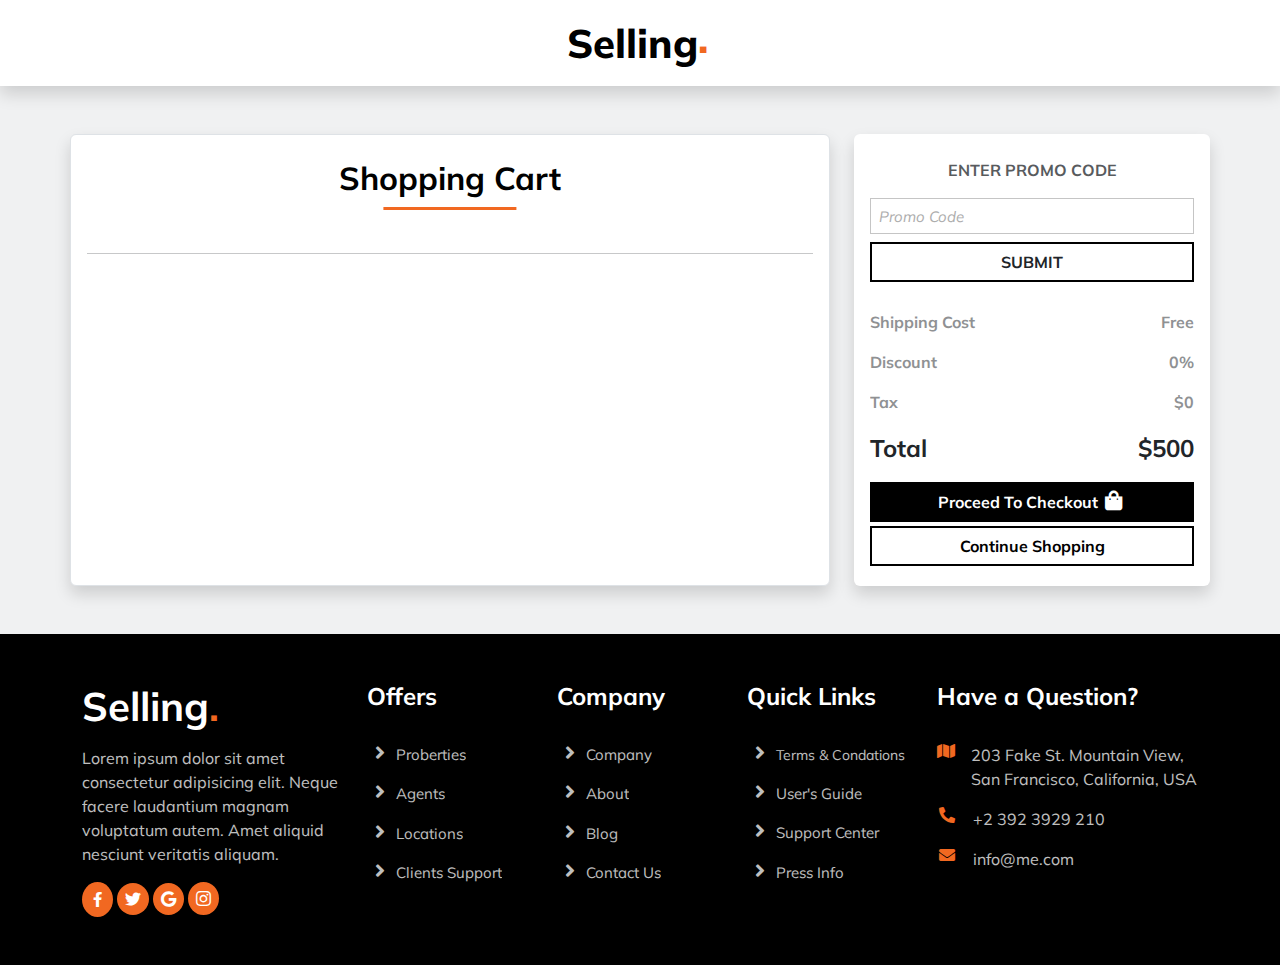
<file: e-commerce-web/cartItems.html>
<!DOCTYPE html>
<html lang="en">

<head>
    <meta charset="UTF-8">
    <meta name="viewport" content="width=device-width, initial-scale=1.0">
    <title>Cart</title>
    <link rel="stylesheet" href="css/bootstrap.min.css">
    <link rel="stylesheet" href="css/all.min.css">
    <link rel="stylesheet" href="css/register.css">
    <link href="https://fonts.googleapis.com/css2?family=Mulish:wght@300;400;500;700;800;900&display=swap"
        rel="stylesheet">
</head>

<body class="bg-secondary bg-opacity-10">

    <header>
        <nav class="navbar py-2 shadow bg-white">
            <div class="container justify-content-center">
                <a class="navbar-brand fs-1 position-relative" style="font-weight: 800;"
                    href="index.html">Selling</a>
            </div>
        </nav>
    </header>

        <div class="container my-5 ">
          
            
            <style>
                .title::before{
                    content: "";
                    position: absolute;
                    width: 60%;
                    height: 3px;
                    bottom: -5px;
                    left: 50%;
                    transform: translateX(-50%);
                    background-color: var(--primary);
                    
                }
                </style>
              
        <div class="row gy-5">
            <div id="productsContainer" class="col-lg-8  p-3 rounded border shadow bg-white">
               
            </div>
            <div class="col-lg-4 p-0 ps-lg-4">

                <div class="bg bg-white p-3 shadow rounded">
                    <label class="text-center d-block fw-bold opacity-75 py-2" for="promoCode">ENTER PROMO CODE</label>
                    <div class=" d-flex flex-column ">
                        <input type="text" class=" px-2  my-2" id="promoCode" style="padding: 5px 0; border: 1px solid rgb(197, 197, 197);" placeholder="Promo Code">
                        <button class="btn mb-1 rounded-0 fw-bold btn4 bg-white border-2 border-black ">SUBMIT</button>
                    </div>
                    <div class="d-flex flex-column mt-4">
                        <div class="d-flex opacity-50 fw-bold justify-content-between">
                            <p>Shipping Cost</p>
                            <p>Free</p>
                        </div>
                        <div class="d-flex opacity-50 fw-bold justify-content-between">
                            <p>Discount</p>
                            <p>0%</p>
                        </div>
                        <div class="d-flex opacity-50 fw-bold justify-content-between">
                            <p>Tax</p>
                            <p>$0</p>
                        </div>
                        <div class="fw-bold fs-4 d-flex justify-content-between">
                            <p>Total</p>
                            <p id="total">$500</p>
                        </div>
                        <button class="btn mb-1 rounded-0 fw-bold bg-black border-2 text-white border-black ">Proceed To Checkout <i class="fas fa-shopping-bag fs-5 fa-fw"></i></button>
                            <button onclick="loadHome()" class="btn mb-1 rounded-0 fw-bold  border-black border-2 bg-white text-black ">Continue Shopping </button>
                    </div>
                </div>
            </div>
        </div>
    </div>

    <footer>
        <div class="bg-black py-5">
            <div class="container-lg">
                <div class="row text-white gy-5">
                    <div class="col-lg-3 col-md-6 ">
                        <h3 class="fw-bold foot-title position-relative fs-1 " style="width: fit-content;">Selling </h3>
                        <p class="pt-2 opacity-75">Lorem ipsum dolor sit amet consectetur adipisicing elit. Neque facere
                            laudantium magnam voluptatum autem. Amet aliquid
                            nesciunt veritatis aliquam.</p>
                        <i style="padding: 10px 11px; font-size: 15px; background-color: var(--primary);"
                            class=" icon rounded-circle fab fa-facebook-f"></i>
                        <i class="p-2 icon rounded-circle fab fa-twitter" style="background-color: var(--primary);"></i>
                        <i class="p-2 icon rounded-circle fab fa-google" style="background-color: var(--primary);"></i>
                        <i class="p-2 icon rounded-circle fab fa-instagram"
                            style="font-size: 17px; background-color: var(--primary);"></i>
                    </div>
                    <div class="col-lg-2 col-6 ">
                        <h4 class="fw-bold">Offers</h4>
                        <p class="text opacity-75 pt-4" style="font-size: 15px;"><i
                                class="fas fa-angle-right fa-fw fs-5"></i> Proberties</p>
                        <p class="text opacity-75" style="font-size: 15px;"><i class="fas fa-angle-right fa-fw fs-5"></i>
                            Agents</p>
                        <p class="text opacity-75" style="font-size: 15px;"><i class="fas fa-angle-right fa-fw fs-5"></i>
                            Locations</p>
                        <p class="text opacity-75" style="font-size: 15px;"><i class="fas fa-angle-right fa-fw fs-5"></i>
                            Clients Support</p>
                    </div>
                    <div class="col-lg-2 col-6 ">
                        <h4 class="fw-bold">Company</h4>
                        <p class="text opacity-75 pt-4" style="font-size: 15px;"><i
                                class="fas fa-angle-right fa-fw fs-5"></i> Company</p>
                        <p class="text opacity-75" style="font-size: 15px;"><i class="fas fa-angle-right fa-fw fs-5"></i>
                            About</p>
                        <p class="text opacity-75" style="font-size: 15px;"><i class="fas fa-angle-right fa-fw fs-5"></i>
                            Blog</p>
                        <p class="text opacity-75" style="font-size: 15px;"><i class="fas fa-angle-right fa-fw fs-5"></i>
                            Contact Us</p>
                    </div>
                    <div class="col-lg-2 col-6 ">
                        <h4 class="fw-bold">Quick Links</h4>
                        <p class="text opacity-75 pt-4" style="font-size: 14px;"><i
                                class="fas fa-angle-right fa-fw fs-5"></i> Terms & Condations</p>
                        <p class="text opacity-75" style="font-size: 15px;"><i class="fas fa-angle-right fa-fw fs-5"></i>
                            User's Guide</p>
                        <p class="text opacity-75" style="font-size: 15px;"><i class="fas fa-angle-right fa-fw fs-5"></i>
                            Support Center</p>
                        <p class="text opacity-75" style="font-size: 15px;"><i class="fas fa-angle-right fa-fw fs-5"></i>
                            Press Info</p>
                    </div>
                    <div class="col-lg-3 col-6 ">
                        <h4 class="fw-bold">Have a Question?</h4>
                        <div class="d-flex gap-3  pt-4 ">
                            <i class="fas fa-map" style="color: var(--primary);"></i>
                            <p class="opacity-75 "> 203 Fake St. Mountain View, San Francisco, California, USA</p>
                        </div>
                        <div class="d-flex gap-3  ">
                            <i class="fas fa-phone-alt fa-fw" style="color: var(--primary);"></i>
                            <p class="opacity-75"> +2 392 3929 210</p>
                        </div>
                        <div class="d-flex gap-3  ">
                            <i class="fas fa-envelope fa-fw" style="color: var(--primary);"></i>
                            <p class="opacity-75"> info@me.com</p>
                        </div>
                    </div>
                </div>
            </div>
        </div>
    </footer>
    <script src="js/cart.js"></script>
</body>

</html>
</file>
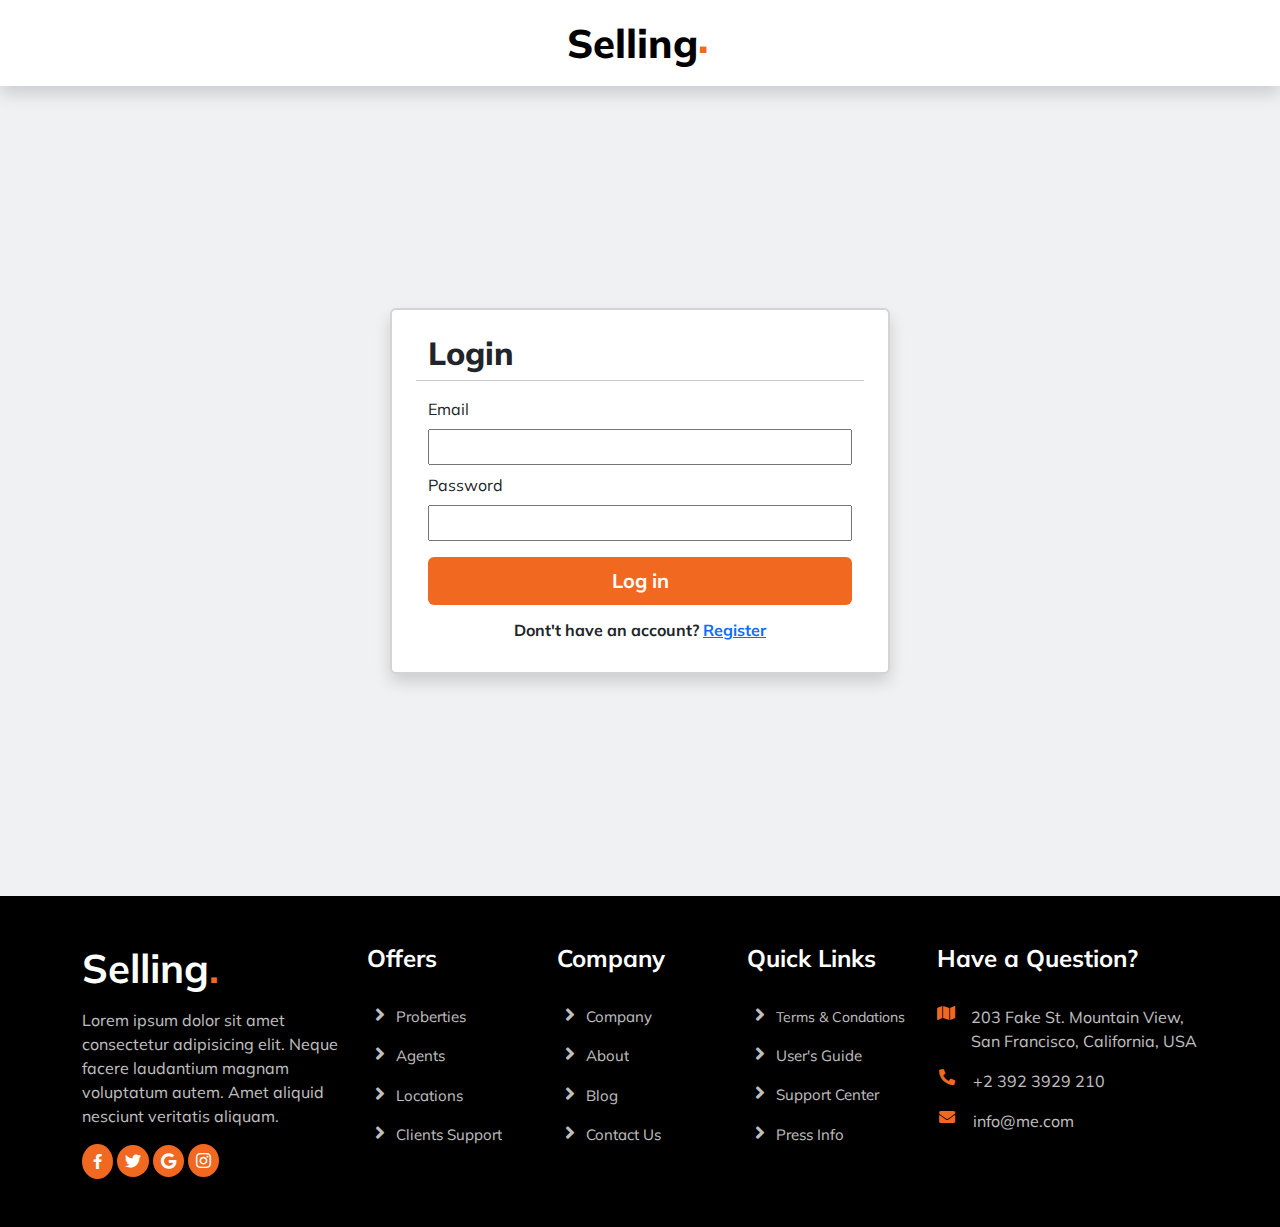
<file: e-commerce-web/login.html>
<!DOCTYPE html>
<html lang="en">

    <head>
        <meta charset="UTF-8">
        <meta name="viewport" content="width=device-width, initial-scale=1.0">
        <title>Login</title>
        <link rel="stylesheet" href="css/bootstrap.min.css">
        <link rel="stylesheet" href="css/register.css">
        <link rel="stylesheet" href="css/all.min.css">
        <link href="https://fonts.googleapis.com/css2?family=Mulish:wght@300;400;500;700;800;900&display=swap"
            rel="stylesheet">
    </head>

    <body class=" bg-secondary bg-opacity-10">

        <header>
            <nav class="navbar py-2 shadow bg-white">
                <div class="container justify-content-center">
                    <a class="navbar-brand fs-1 position-relative" style="font-weight: 800;"
                        href="index.html">Selling</a>
                </div>
            </nav>
        </header>

        <div class="container px-5 d-flex justify-content-center align-items-center"
            style=" height: calc(100vh - 90px);">
            <form id="logForm" class="row flex-column p-4 rounded shadow  bg-white"
                style="width: 500px; border: 2px solid rgb(212, 212, 212);">
                <div class="col-12">
                    <h2 style="font-weight: 800;">Login</h2>
                </div>
                <hr>
                <div class="col-12">
                    <label for="em">Email</label>
                    <input class="my-2 py-1 w-100 px-2" type="email" name="" id="email" required>
                </div>
                <div class="col-12">
                    <label for="ps">Password</label>
                    <input class="my-2 py-1 w-100 px-2" type="password" name="" id="password" required>
                </div>
                <div class="col-12">
                    <p style="color: red; margin: 0; text-align: center; font-weight: bold; display: none;" id="err">This account doesn't exist!</p>
                    <input type="submit" value="Log in" class="w-100 mt-2 py-2 btn fw-bold btn3 text-white"
                    style="transition: .3s; background-color: var(--primary); font-size: 20px;">
                </div>
                <h6 class="pt-3 text-center fw-bold">Dont't have an account? <a href="register.html">Register</a></h6>
            </form>
        </div>

    <footer>
        <div class="bg-black py-5">
            <div class="container-lg">
                <div class="row text-white gy-5">
                    <div class="col-lg-3 col-md-6 ">
                        <h3 class="fw-bold foot-title position-relative fs-1 " style="width: fit-content;">Selling </h3>
                        <p class="pt-2 opacity-75">Lorem ipsum dolor sit amet consectetur adipisicing elit. Neque facere
                            laudantium magnam voluptatum autem. Amet aliquid
                            nesciunt veritatis aliquam.</p>
                        <i style="padding: 10px 11px; font-size: 15px; background-color: var(--primary);"
                            class=" icon rounded-circle fab fa-facebook-f"></i>
                        <i class="p-2 icon rounded-circle fab fa-twitter" style="background-color: var(--primary);"></i>
                        <i class="p-2 icon rounded-circle fab fa-google" style="background-color: var(--primary);"></i>
                        <i class="p-2 icon rounded-circle fab fa-instagram"
                            style="font-size: 17px; background-color: var(--primary);"></i>
                    </div>
                    <div class="col-lg-2 col-6 ">
                        <h4 class="fw-bold">Offers</h4>
                        <p class="text opacity-75 pt-4" style="font-size: 15px;"><i
                                class="fas fa-angle-right fa-fw fs-5"></i> Proberties</p>
                        <p class="text opacity-75" style="font-size: 15px;"><i class="fas fa-angle-right fa-fw fs-5"></i>
                            Agents</p>
                        <p class="text opacity-75" style="font-size: 15px;"><i class="fas fa-angle-right fa-fw fs-5"></i>
                            Locations</p>
                        <p class="text opacity-75" style="font-size: 15px;"><i class="fas fa-angle-right fa-fw fs-5"></i>
                            Clients Support</p>
                    </div>
                    <div class="col-lg-2 col-6 ">
                        <h4 class="fw-bold">Company</h4>
                        <p class="text opacity-75 pt-4" style="font-size: 15px;"><i
                                class="fas fa-angle-right fa-fw fs-5"></i> Company</p>
                        <p class="text opacity-75" style="font-size: 15px;"><i class="fas fa-angle-right fa-fw fs-5"></i>
                            About</p>
                        <p class="text opacity-75" style="font-size: 15px;"><i class="fas fa-angle-right fa-fw fs-5"></i>
                            Blog</p>
                        <p class="text opacity-75" style="font-size: 15px;"><i class="fas fa-angle-right fa-fw fs-5"></i>
                            Contact Us</p>
                    </div>
                    <div class="col-lg-2 col-6 ">
                        <h4 class="fw-bold">Quick Links</h4>
                        <p class="text opacity-75 pt-4" style="font-size: 14px;"><i
                                class="fas fa-angle-right fa-fw fs-5"></i> Terms & Condations</p>
                        <p class="text opacity-75" style="font-size: 15px;"><i class="fas fa-angle-right fa-fw fs-5"></i>
                            User's Guide</p>
                        <p class="text opacity-75" style="font-size: 15px;"><i class="fas fa-angle-right fa-fw fs-5"></i>
                            Support Center</p>
                        <p class="text opacity-75" style="font-size: 15px;"><i class="fas fa-angle-right fa-fw fs-5"></i>
                            Press Info</p>
                    </div>
                    <div class="col-lg-3 col-6 ">
                        <h4 class="fw-bold">Have a Question?</h4>
                        <div class="d-flex gap-3  pt-4 ">
                            <i class="fas fa-map" style="color: var(--primary);"></i>
                            <p class="opacity-75 "> 203 Fake St. Mountain View, San Francisco, California, USA</p>
                        </div>
                        <div class="d-flex gap-3  ">
                            <i class="fas fa-phone-alt fa-fw" style="color: var(--primary);"></i>
                            <p class="opacity-75"> +2 392 3929 210</p>
                        </div>
                        <div class="d-flex gap-3  ">
                            <i class="fas fa-envelope fa-fw" style="color: var(--primary);"></i>
                            <p class="opacity-75"> info@me.com</p>
                        </div>
                    </div>
                </div>
            </div>
        </div>
    </footer>

        <script src="js/login.js"></script>
    </body>

</html>
</file>
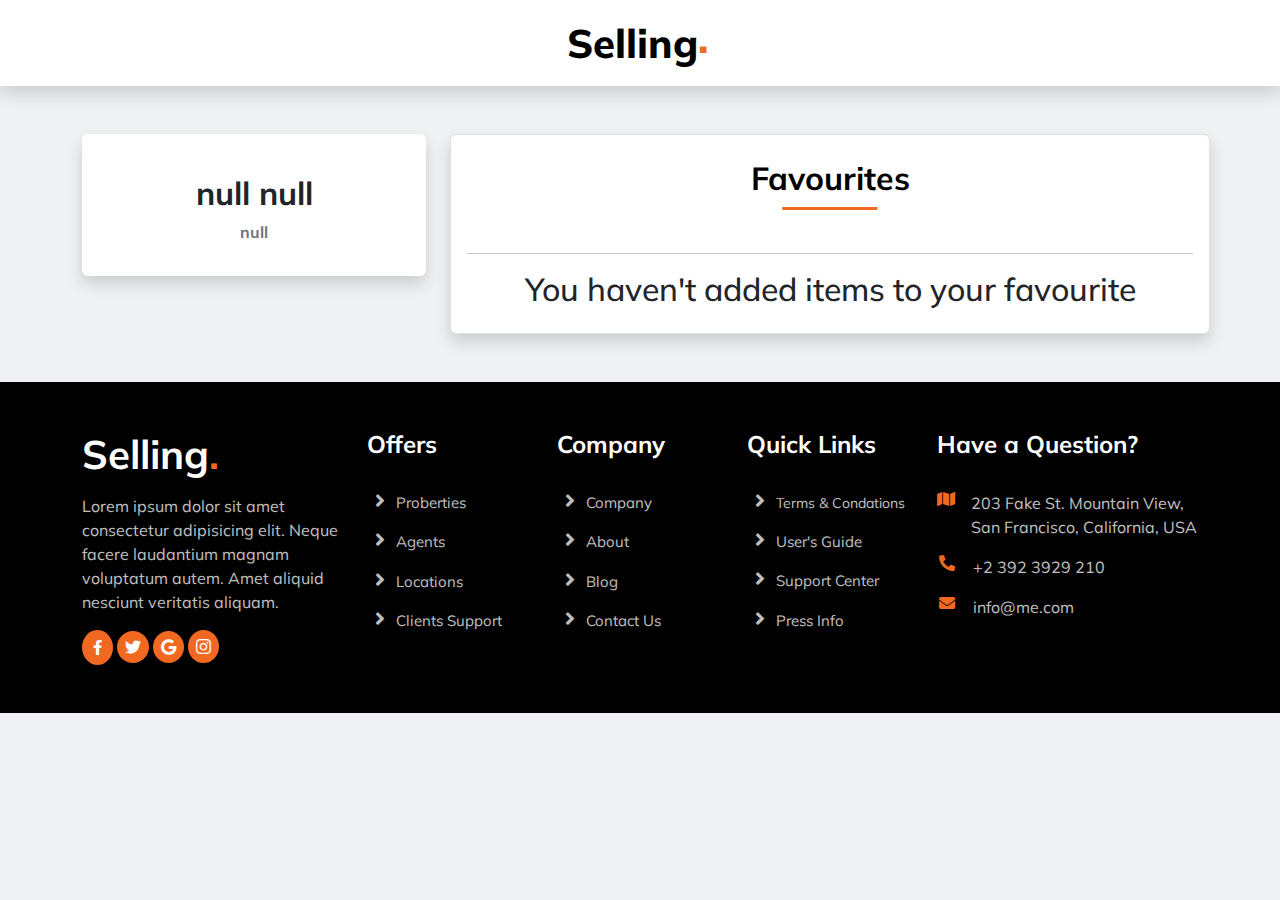
<file: e-commerce-web/profile.html>
<!DOCTYPE html>
<html lang="en">

    <head>
        <meta charset="UTF-8">
        <meta name="viewport" content="width=device-width, initial-scale=1.0">
        <title>Profile</title>
        <link rel="stylesheet" href="css/bootstrap.min.css">
        <link rel="stylesheet" href="css/register.css">
        <link rel="stylesheet" href="css/all.min.css">
        <link href="https://fonts.googleapis.com/css2?family=Mulish:wght@300;400;500;700;800;900&display=swap"
            rel="stylesheet">
    </head>

    <body class=" bg-secondary bg-opacity-10">

        <header>
            <nav class="navbar py-2 shadow bg-white">
                <div class="container justify-content-center">
                    <a class="navbar-brand fs-1 position-relative" style="font-weight: 800;"
                        href="index.html">Selling</a>
                </div>
            </nav>
        </header>
<style>
    .title::before {
        content: "";
        position: absolute;
        width: 60%;
        height: 3px;
        bottom: -5px;
        left: 50%;
        transform: translateX(-50%);
        background-color: var(--primary);

    }
</style>
        <div class="container my-5 ">
            <div class="row gy-5">
                <div class="col-lg-4 pe-4">
                    <div class="text-center bg-white p-3 shadow rounded">
                        <img  id="profileImage" class="img-fluid rounded-circle" style="aspect-ratio: 1/1;"  alt="">
                        <h2 class="fw-bold" id="name"></h2>
                        <p class="fw-bold text-secondary" id="email"></p>
                    </div>
                </div>
                
                <div id="productsContainer" class="col-lg-8  p-3 rounded border shadow bg-white">
        
                </div>
                
            </div>
        </div>


        <footer>
            <div class="bg-black py-5">
                <div class="container-lg">
                    <div class="row text-white gy-5">
                        <div class="col-lg-3 col-md-6 ">
                            <h3 class="fw-bold foot-title position-relative fs-1 " style="width: fit-content;">Selling </h3>
                            <p class="pt-2 opacity-75">Lorem ipsum dolor sit amet consectetur adipisicing elit. Neque facere
                                laudantium magnam voluptatum autem. Amet aliquid
                                nesciunt veritatis aliquam.</p>
                            <i style="padding: 10px 11px; font-size: 15px; background-color: var(--primary);"
                                class=" icon rounded-circle fab fa-facebook-f"></i>
                            <i class="p-2 icon rounded-circle fab fa-twitter" style="background-color: var(--primary);"></i>
                            <i class="p-2 icon rounded-circle fab fa-google" style="background-color: var(--primary);"></i>
                            <i class="p-2 icon rounded-circle fab fa-instagram"
                                style="font-size: 17px; background-color: var(--primary);"></i>
                        </div>
                        <div class="col-lg-2 col-6 ">
                            <h4 class="fw-bold">Offers</h4>
                            <p class="text opacity-75 pt-4" style="font-size: 15px;"><i
                                    class="fas fa-angle-right fa-fw fs-5"></i> Proberties</p>
                            <p class="text opacity-75" style="font-size: 15px;"><i class="fas fa-angle-right fa-fw fs-5"></i>
                                Agents</p>
                            <p class="text opacity-75" style="font-size: 15px;"><i class="fas fa-angle-right fa-fw fs-5"></i>
                                Locations</p>
                            <p class="text opacity-75" style="font-size: 15px;"><i class="fas fa-angle-right fa-fw fs-5"></i>
                                Clients Support</p>
                        </div>
                        <div class="col-lg-2 col-6 ">
                            <h4 class="fw-bold">Company</h4>
                            <p class="text opacity-75 pt-4" style="font-size: 15px;"><i
                                    class="fas fa-angle-right fa-fw fs-5"></i> Company</p>
                            <p class="text opacity-75" style="font-size: 15px;"><i class="fas fa-angle-right fa-fw fs-5"></i>
                                About</p>
                            <p class="text opacity-75" style="font-size: 15px;"><i class="fas fa-angle-right fa-fw fs-5"></i>
                                Blog</p>
                            <p class="text opacity-75" style="font-size: 15px;"><i class="fas fa-angle-right fa-fw fs-5"></i>
                                Contact Us</p>
                        </div>
                        <div class="col-lg-2 col-6 ">
                            <h4 class="fw-bold">Quick Links</h4>
                            <p class="text opacity-75 pt-4" style="font-size: 14px;"><i
                                    class="fas fa-angle-right fa-fw fs-5"></i> Terms & Condations</p>
                            <p class="text opacity-75" style="font-size: 15px;"><i class="fas fa-angle-right fa-fw fs-5"></i>
                                User's Guide</p>
                            <p class="text opacity-75" style="font-size: 15px;"><i class="fas fa-angle-right fa-fw fs-5"></i>
                                Support Center</p>
                            <p class="text opacity-75" style="font-size: 15px;"><i class="fas fa-angle-right fa-fw fs-5"></i>
                                Press Info</p>
                        </div>
                        <div class="col-lg-3 col-6 ">
                            <h4 class="fw-bold">Have a Question?</h4>
                            <div class="d-flex gap-3  pt-4 ">
                                <i class="fas fa-map" style="color: var(--primary);"></i>
                                <p class="opacity-75 "> 203 Fake St. Mountain View, San Francisco, California, USA</p>
                            </div>
                            <div class="d-flex gap-3  ">
                                <i class="fas fa-phone-alt fa-fw" style="color: var(--primary);"></i>
                                <p class="opacity-75"> +2 392 3929 210</p>
                            </div>
                            <div class="d-flex gap-3  ">
                                <i class="fas fa-envelope fa-fw" style="color: var(--primary);"></i>
                                <p class="opacity-75"> info@me.com</p>
                            </div>
                        </div>
                    </div>
                </div>
            </div>
        </footer>
        <script src="js/profile.js"></script>
    </body>

</html>
</file>
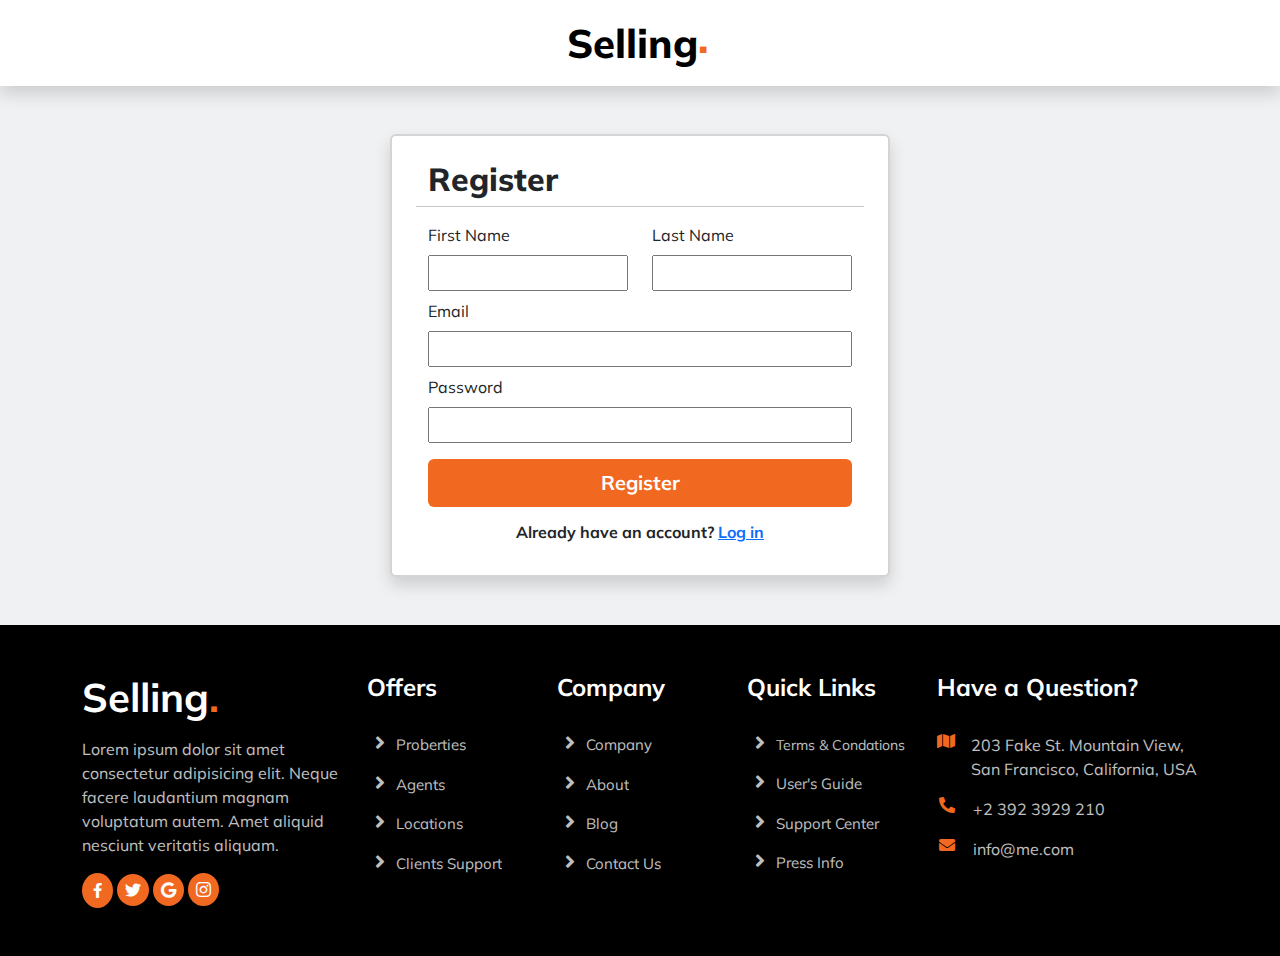
<file: e-commerce-web/register.html>
<!DOCTYPE html>
<html lang="en">
<head>
    <meta charset="UTF-8">
    <meta name="viewport" content="width=device-width, initial-scale=1.0">
    <title>Register</title>
    <link rel="stylesheet" href="css/bootstrap.min.css">
    <link rel="stylesheet" href="css/all.min.css">
    <link rel="stylesheet" href="css/register.css">
    <link href="https://fonts.googleapis.com/css2?family=Mulish:wght@300;400;500;700;800;900&display=swap" rel="stylesheet">
</head>
<body class=" bg-secondary bg-opacity-10">
    
    <header>
        <nav class="navbar py-2 shadow bg-white">
            <div class="container justify-content-center">
                <a class="navbar-brand fs-1 position-relative" style="font-weight: 800;" href="index.html">Selling</a>
            </div>
        </nav>
    </header>

    <div class="container px-5 d-flex justify-content-center align-items-center my-5">
        <form id="regForm" class="bg-white row flex-column p-4 rounded shadow " style="max-width: 500px; border: 2px solid rgb(212, 212, 212);">
            <div class="col-12">
                <h2 style="font-weight: 800;">Register</h2>
            </div>
            <hr>
            <div class="col-12">
                <div class="row">
                    <div class="col-md-6 ">
                        <label for="firstName">First Name</label>
                        <input class="px-2 my-2 py-1 w-100 " type="text" name="" id="firstName" required>
                    </div>
                    <div class="col-md-6 ">
                        <label for="lastName">Last Name</label>
                        <input class="px-2 my-2 py-1 w-100" type="text" name="" id="lastName" required>
                    </div>
                </div>
            </div>
            <div class="col-12">
                <label for="em">Email</label>
                <input class="px-2 my-2 py-1 w-100" type="email" name="" id="email" required>
            </div>
            <div class="col-12">
                <label for="ps">Password</label>
                <input class="px-2 my-2 py-1 w-100" type="password" name="" id="password" required>
            </div>
            <!-- <div class="col-12 mt-3">
                <label for="im">Profile Image</label>
                <input onchange='loadImage(event)' class="px-2 my-2 py-1 w-100" type="file" id="profileImage" required accept=".jpg,.png,.jpeg">
            </div> -->
            <div class="col-12">
                <input type="submit" value="Register" class=" w-100 mt-2 py-2 btn fw-bold btn3 text-white" style=" font-size: 20px; transition: .3s; background-color: var(--primary);">
            </div>
            <h6 class="pt-3 text-center fw-bold">Already have an account? <a href="login.html">Log in</a></h6>
        </form>
    </div>

    <footer>
        <div class="bg-black py-5">
            <div class="container-lg">
                <div class="row text-white gy-5">
                    <div class="col-lg-3 col-md-6 ">
                        <h3 class="fw-bold foot-title position-relative fs-1 " style="width: fit-content;">Selling </h3>
                        <p class="pt-2 opacity-75">Lorem ipsum dolor sit amet consectetur adipisicing elit. Neque facere
                            laudantium magnam voluptatum autem. Amet aliquid
                            nesciunt veritatis aliquam.</p>
                        <i style="padding: 10px 11px; font-size: 15px; background-color: var(--primary);"
                            class=" icon rounded-circle fab fa-facebook-f"></i>
                        <i class="p-2 icon rounded-circle fab fa-twitter" style="background-color: var(--primary);"></i>
                        <i class="p-2 icon rounded-circle fab fa-google" style="background-color: var(--primary);"></i>
                        <i class="p-2 icon rounded-circle fab fa-instagram"
                            style="font-size: 17px; background-color: var(--primary);"></i>
                    </div>
                    <div class="col-lg-2 col-6 ">
                        <h4 class="fw-bold">Offers</h4>
                        <p class="text opacity-75 pt-4" style="font-size: 15px;"><i
                                class="fas fa-angle-right fa-fw fs-5"></i> Proberties</p>
                        <p class="text opacity-75" style="font-size: 15px;"><i class="fas fa-angle-right fa-fw fs-5"></i>
                            Agents</p>
                        <p class="text opacity-75" style="font-size: 15px;"><i class="fas fa-angle-right fa-fw fs-5"></i>
                            Locations</p>
                        <p class="text opacity-75" style="font-size: 15px;"><i class="fas fa-angle-right fa-fw fs-5"></i>
                            Clients Support</p>
                    </div>
                    <div class="col-lg-2 col-6 ">
                        <h4 class="fw-bold">Company</h4>
                        <p class="text opacity-75 pt-4" style="font-size: 15px;"><i
                                class="fas fa-angle-right fa-fw fs-5"></i> Company</p>
                        <p class="text opacity-75" style="font-size: 15px;"><i class="fas fa-angle-right fa-fw fs-5"></i>
                            About</p>
                        <p class="text opacity-75" style="font-size: 15px;"><i class="fas fa-angle-right fa-fw fs-5"></i>
                            Blog</p>
                        <p class="text opacity-75" style="font-size: 15px;"><i class="fas fa-angle-right fa-fw fs-5"></i>
                            Contact Us</p>
                    </div>
                    <div class="col-lg-2 col-6 ">
                        <h4 class="fw-bold">Quick Links</h4>
                        <p class="text opacity-75 pt-4" style="font-size: 14px;"><i
                                class="fas fa-angle-right fa-fw fs-5"></i> Terms & Condations</p>
                        <p class="text opacity-75" style="font-size: 15px;"><i class="fas fa-angle-right fa-fw fs-5"></i>
                            User's Guide</p>
                        <p class="text opacity-75" style="font-size: 15px;"><i class="fas fa-angle-right fa-fw fs-5"></i>
                            Support Center</p>
                        <p class="text opacity-75" style="font-size: 15px;"><i class="fas fa-angle-right fa-fw fs-5"></i>
                            Press Info</p>
                    </div>
                    <div class="col-lg-3 col-6 ">
                        <h4 class="fw-bold">Have a Question?</h4>
                        <div class="d-flex gap-3  pt-4 ">
                            <i class="fas fa-map" style="color: var(--primary);"></i>
                            <p class="opacity-75 "> 203 Fake St. Mountain View, San Francisco, California, USA</p>
                        </div>
                        <div class="d-flex gap-3  ">
                            <i class="fas fa-phone-alt fa-fw" style="color: var(--primary);"></i>
                            <p class="opacity-75"> +2 392 3929 210</p>
                        </div>
                        <div class="d-flex gap-3  ">
                            <i class="fas fa-envelope fa-fw" style="color: var(--primary);"></i>
                            <p class="opacity-75"> info@me.com</p>
                        </div>
                    </div>
                </div>
            </div>
        </div>
    </footer>
    <script src="js/register.js"></script>

</body>
</html>
</file>
<file: e-commerce-web/css/style.css>
:root{
    --primary: #f16821;
}


body{
    font-family: 'Mulish', sans-serif;
}

::-webkit-scrollbar {
  width: 10px;
}

::-webkit-scrollbar-track {
  background-color: rgb(250, 244, 244);
}

::-webkit-scrollbar-thumb {
  background: var(--primary);
  border-radius: 20px;
}
html {
    scroll-behavior: smooth;
}
ul {
    list-style: none;
}

button,i {
    cursor: pointer;
}

input:focus,
select:focus {
    outline: none;
}

input::placeholder,
textarea::placeholder {
    font-size: 15px;
    font-style: italic;
    color: rgb(173, 173, 173);
   
}

input:focus,
textarea:focus {
    outline: 1px solid var(--primary);
}

input,
textarea {
    caret-color: var(--primary);
    resize: none;
}
section{
    margin-top: 80px;
}
input::-webkit-outer-spin-button,
input::-webkit-inner-spin-button {
    -webkit-appearance: none;
    margin: 0;
}
input[type=number] {
    appearance:  textfield;
    -moz-appearance: textfield;
}
input:invalid{
    border: 2px solid red;
    box-shadow: 0 0 5px red;
}

/* Firefox */
::selection {

  background: black;
  color: white;
}
.loader-container{
    position: fixed;
    display: flex;
    justify-content: center;
    align-items: center;
    background-color: #fff;
    z-index: 10;
    height: 100vh;
    width: 100%;
}
.loader{
    width: 50px;
    height: 50px;
    border: 5px solid var(--primary);
    border-left-color: transparent;
    border-right-color: transparent;
    border-radius: 50%;
    animation: 1s spinner alternate ease-in-out infinite;
}

@keyframes spinner {
    to{
        transform: rotate(1turn) scale(1.2);
    }
}
.heading h6{
    color: rgb(189, 189, 189);
    font-weight: bold;
    letter-spacing: 1px;
}
.heading h2{
    font-weight: 900;
    font-size: 40px;
    color: black;
}
.heading p{
    max-width: 300px ;
    margin: auto;
    opacity: .7;
}
#items-con{
    border: 2px solid rgb(50, 50, 50);
    cursor: default;
    transform: translate(-100%, 25px);
    left: 100%;
    font-family: 'Mulish';
    display: none;
        
}
@media (max-width:991px) {
    #items-con{
        left: 50%;
        transform: translate(-55%,24px);
    }
}
.nav-link{
    transition: .3s;
    font-weight: bold;
}
.nav-link:hover,
.select{
   color: var(--primary) !important
}
.dropdown-item{
    transition: .3s;
}
.dropdown-item:hover{
    color: var(--primary) !important;
    background-color: white !important;
}

.navbar-brand::after,
.foot-title::after{
    position: absolute;
    content: ".";
    width: 20px;
    height: 20px;
    right: -20px;
    top: 0px;
    color: var(--primary);
}

main{
    
    height: 100vh;
    background-image: url(../images/hero.jpg);
    background-size: cover;
    /* background-position: center; */
    z-index: 1;
    opacity: 0;
    /* transform: translateY(150px); */
    transition: .5s;
    /* top: 100px; */
}

main::after{
    position: absolute;
    content: "";
    width: 100%;
    height: 100%;
    background-color: rgba(0, 0, 0, 0.5);
    z-index: -1;
}

.btn1:hover{
    background-color: #fff;
    color: black !important;
}
.btn2:hover{
    background-color: transparent !important;
    color: white;
}
.btn3:hover{
    color: white !important;
    background-color: var(--primary) !important;
}
.btn4:hover {
    color: white !important;
    background-color: black !important;
}
@media (max-width:767px) {
    h1{
        font-size: 35px !important;
    }
    main{
        background-position: center;
    }
    .notified{
        background-position:center;
    }
    .tag{
        bottom: 0 !important;
        right: 12px !important;
        
    }
    .tag h2{
        font-size: 30px !important;
    }
    .mx{
       max-width: 400px !important; 
    }
    .favBtn{
        top: 0 !important;
        right: 0 !important;
    }
}

#products img{
    transition: .3s;

}

#products .box:hover img{
    transform: scale(1.1);
}
#products .image::after{
    content: "";
    position: absolute;
    width: 100%;
    height: 100%;
    border: 3px solid var(--primary);
    top: 50%;
    left: 50%;
    transform: translate(-50%, -50%);
    opacity: 0;
    transition: .3s;
}
#products .box:hover .image::after{
    width: 90%;
    height: 90%;
    opacity: 1;
}


.notified{
    position: relative;
    background-image: url(../images/hero.jpg);
    background-size: cover;
    z-index: 1;
}
.notified::before{
    content: "";
    position: absolute;
    width: 100%;
    height: 100%;
    background-color: rgba(0, 0, 0, 0.507);
    z-index: -1;
}

.icon{
    transition: .3s;
}
.icon:hover{
    background-color: var(--primary) !important;
}
.text {
    transition: .3s;
    cursor: pointer;
}

.text:hover {
    color: var(--primary);
}
.favBtn{
    transition: .3s;
    cursor: pointer;
    top: -20px;
    right: -20px;
    background-color: rgb(230, 230, 230);
    color: rgb(187, 187, 187);
}
</file>
<file: e-commerce-web/css/register.css>
:root {
    --primary: #f16821;
}

body {
    font-family: 'Mulish', sans-serif;
}

html {
    scroll-behavior: smooth;
}

ul {
    list-style: none;
}

button,
i {
    cursor: pointer;
}

input:focus,
select:focus {
    outline: none;
}

input::placeholder,
textarea::placeholder {
    font-size: 15px;
    font-style: italic;
    color: rgb(173, 173, 173);

}

input:focus,
textarea:focus {
    outline: 1px solid var(--primary);
}

input,
textarea {
    caret-color: var(--primary);
    resize: none;
}
::selection {

    background: black;
    color: white;
}
.nav-link {
    transition: .3s;
    font-weight: bold;
}

.nav-link:hover,
.select {
    color: var(--primary) !important
}

.navbar-brand::after,
.foot-title::after{
    position: absolute;
    content: ".";
    width: 20px;
    height: 20px;
    right: -20px;
    top: 0px;
    color: var(--primary);
}
.btn1:hover {
    background-color: #fff !important;
    color: black !important;
}

.btn2:hover {
    background-color: transparent !important;
    color: white;
}

.btn3:hover {
    color: white !important;
    background-color: var(--primary) !important;
}

.btn4:hover {
    color: white !important;
    background-color: black !important;
}
.favBtn {
    transition: .3s;
    cursor: pointer;
    top: 0px;
    right: 0px;
    background-color: rgb(230, 230, 230);
    color: red
}
</file>
